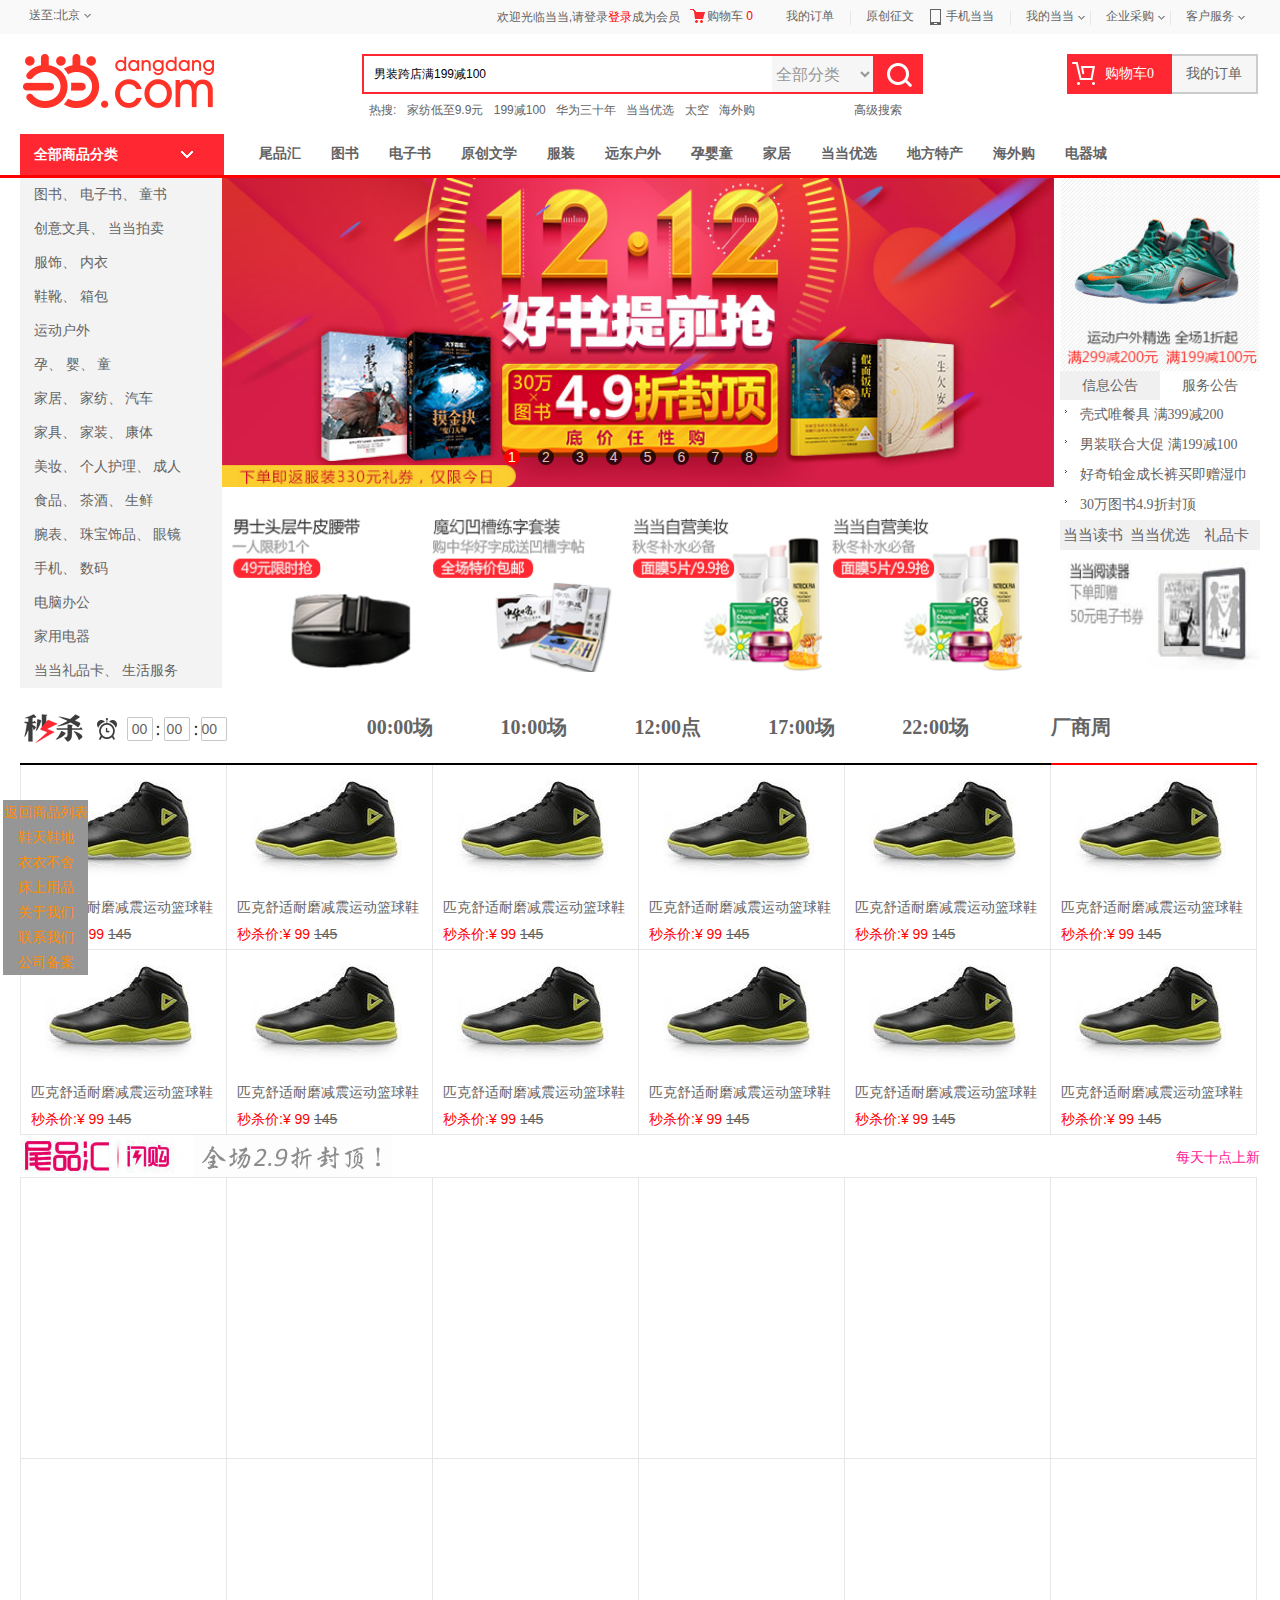
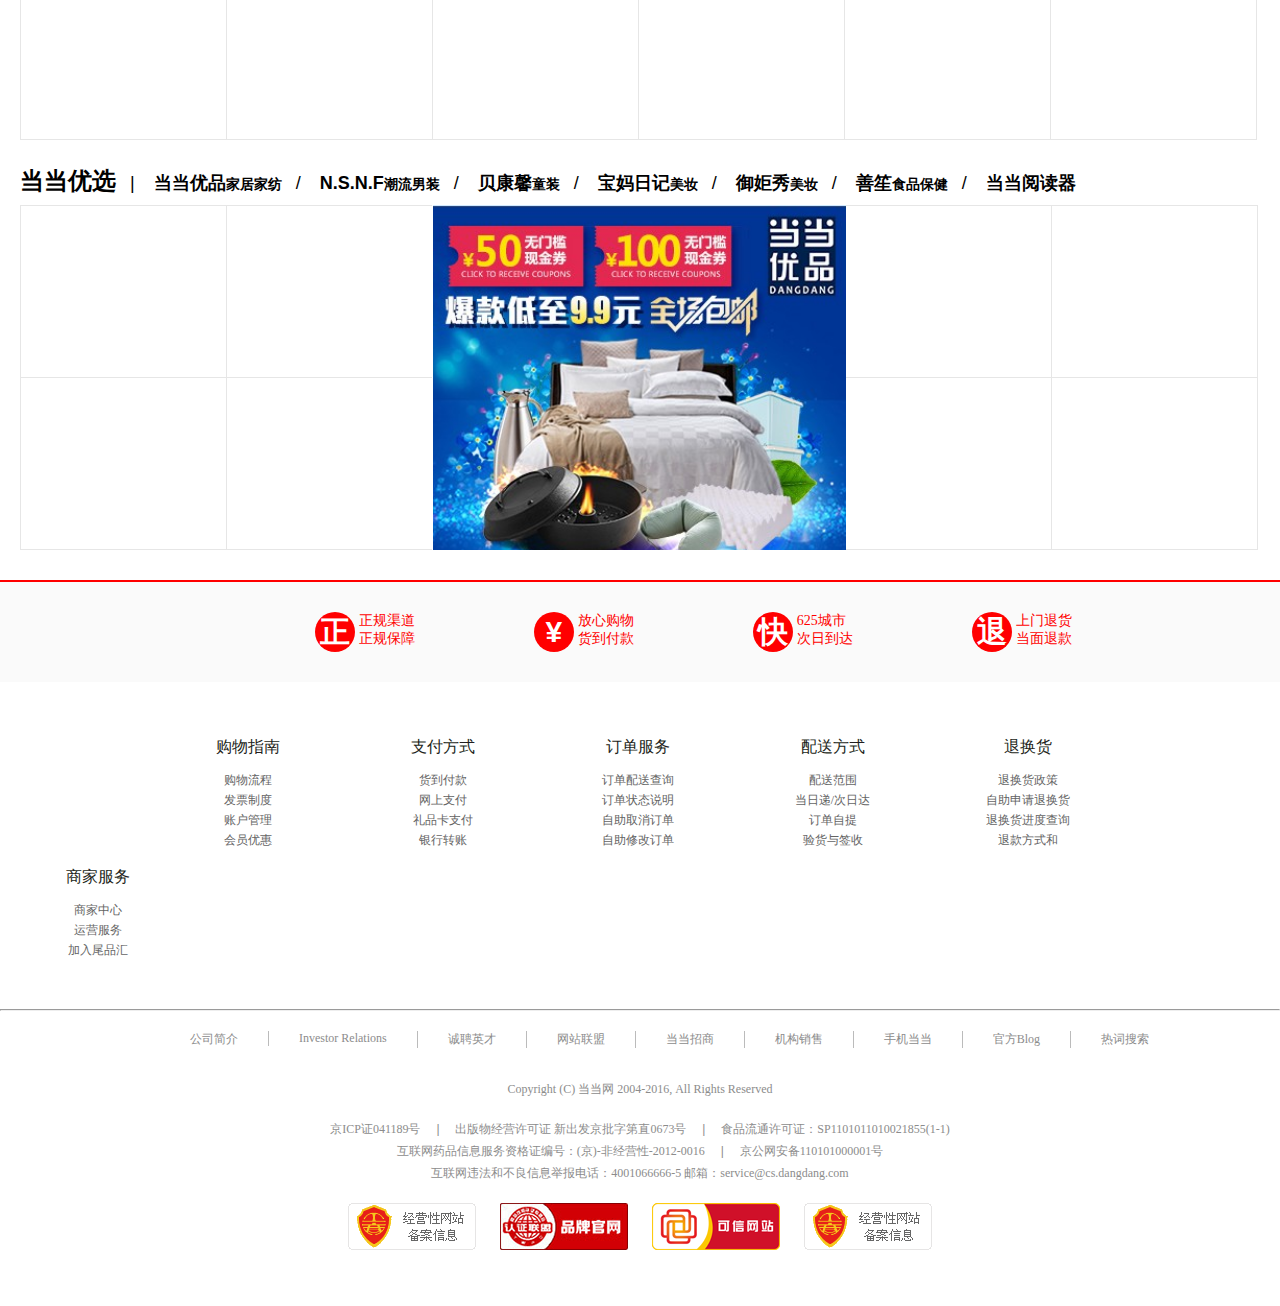
<file: index.html>
<!DOCTYPE html>
<html>
	<head>
		<meta charset="utf-8" />
		<meta name="viewport" content="width=device-width,minimum-scale=1.0,maximum-scale=1.0,user-scalable=no">
		<title>当当</title>
		<link rel="stylesheet" type="text/css" href="./css/project.css"/>
		<link rel="stylesheet" type="text/css" href="./css/public.min.css"/>
		<script src="js/jquery-1.8.3.js"></script>
		<script src="js/project.js"></script>
	</head>
	<body>
		<div id="hd">
			<div id="bg" class="clearfix">
				<div id="tools" class="clearfix">
					<div class="address f_l clearfix">
						<a href="" class="address_d">
							<span class="f_l">送至:</span>
							<span class="f_l">北京</span>

						</a>
						<ul class="address_ul">
							<li>北京</li>
							<li>天津</li>
							<li>河北</li>
							<li>河南</li>
							<li>山东</li>
							<li>山西</li>
							<li>湖南</li>
							<li>湖北</li>
							<li>四川</li>
							<li>陕西</li>
							<li>内蒙古</li>
							<li>新疆</li>
							<li>广东</li>
							<li>江苏</li>
							<li>辽宁</li>
							<li>吉林</li>
							<li>黑龙江</li>
							<li>浙江</li>
						</ul>
					</div>
					<ul class="f_r menu_ul">
						<li class="f_l">
							<a href="">
								<i class="icon icon_g"></i>购物车
								<span style="color:red;">0</span></a>
						</li>
						<li class="f_l"><a href="">我的订单</a></li>
						<li class="f_l"><a href="">原创征文</a></li>
						<li class="f_l">
							<a href=""><i class="icon icon_s"></i>手机当当</a>
							<div class="menu_son">
								<div class="menu_son_s f_l">
									<a href="">当当购物客户端</a>
									<img src="./picture/go_erweima.png" alt="" />
									<a href="">下载购物APP</a>
									<a href="">手机1元秒杀</a>
								</div>
								<div class="menu_son_s f_l">
									<a>当当读书客户端</a>
									<img src="./picture/du_erweima.png" alt="" />
									<a href=""><span>万本电子书</span></a>
									<a href="">免费读</a>
								</div>
							</div>
						</li>
						<li class="f_l">
							<a href="">我的当当<i class="icon icon_w"></i></a>
							<ul class="menu_t">
								<li><a href="">积分抵现</a></li>
								<li><a href="">我的收藏</a></li>
								<li><a href="">我的余额</a></li>
								<li><a href="">我的评论</a></li>
								<li><a href="">礼券/礼品卡</a></li>
								<li><a href="">电子书架</a></li>
							</ul>
						</li>
						<li class="f_l">
							<a href="">企业采购<i class="icon icon_w"></i></a>
							<ul class="menu_t">
								<li><a href="">大宗采购</a></li>
								<li><a href="">礼品卡采购</a></li>
								<li><a href="">礼品卡激活</a></li>
								<li><a href="">礼品卡使用</a></li>
								<li><a href="">3C数码团购</a></li>
							</ul>
						</li>
						<li class="f_l">
							<a href="">客户服务<i class="icon icon_w"></i></a>
							<ul class="menu_t">
								<li><a href="">帮助中心</a></li>
								<li><a href="">自动退换货</a></li>
								<li><a href="">自助发票</a></li>
								<li><a href="">联系客服</a></li>
								<li><a href="">我要投诉</a></li>
								<li><a href="">意见建议</a></li>								
							</ul>
						</li>
					</ul>
					<span class="f_r">欢迎光临当当,请登录<a href="" style="color:red;">登录</a>成为会员</span>
				</div>
			</div>
			<div id="logo" class="clearfix">
				<div class="logo_l f_l">
					<img src="./picture/ddlogonew.gif" alt="图片太帅无法显示" />
				</div>
				<div class="logo_c f_l">
					<form action="1.php" method="get">
						<label for="" style="display:none;">男装跨店满199减100</label>
						<input type="text" name="search" value="男装跨店满199减100" />
						
						<select name=""class="logo_c_s">
							<option value=""><a href="">全部分类</a></option>
							<option value=""><a href="">尾品汇</a></option>
							<option value=""><a href="">图书</a></option>
							<option value=""><a href="">音响</a></option>
							<option value=""><a href="">影视</a></option>
							<option value=""><a href="">数字商品</a></option>
							<option value=""><a href="">时尚美妆</a></option>
							<option value=""><a href="">母婴用品</a></option>
							<option value=""><a href="">玩具</a></option>
							<option value=""><a href="">孕婴服装</a></option>
							<option value=""><a href="">童装童鞋</a></option>
							<option value=""><a href="">服装日用</a></option>
							<option value=""><a href="">家居装饰</a></option>
							<option value=""><a href="">服装</a></option>
							<option value=""><a href="">鞋</a></option>
							<option value=""><a href="">箱包皮具</a></option>
							<option value=""><a href="">手表饰品</a></option>
							<option value=""><a href="">运动户外</a></option>
							<option value=""><a href="">汽车用品</a></option>
							<option value=""><a href="">食品</a></option>
							<option value=""><a href="">手机通讯</a></option>
							<option value=""><a href="">数码影音</a></option>
							<option value=""><a href="">电脑办公</a></option>
							<option value=""><a href="">大家电</a></option>
							<option value=""><a href="">家电用品</a></option>
						</select>
						<button type="submit"></button>
						<div class="logo_c_a">
							<a href="">热搜:</a>
							<a href="">家纺低至9.9元</a>
							<a href="">199减100</a>
							<a href="">华为三十年</a>
							<a href="">当当优选</a>
							<a href="">太空</a>
							<a href="">海外购</a>
							<a href="">高级搜索</a>
						</div>
					</form>
				</div>
				<div class="logo_r f_r">
					<a class="logo_r_a logo_rab f_l" href=""><span>购物车</span><span>0</span></a>
					<a class="logo_r_b logo_rab f_l" href="">我的订单</a>
				</div>
			</div>
			<div id="nav" class="clearfix">
				<span class="nav_m f_l">全部商品分类</span>
				<ul class="nav_list f_l">
					<li><a href="">尾品汇</a></li>
					<li><a href="">图书</a></li>
					<li><a href="">电子书</a></li>
					<li><a href="">原创文学</a></li>
					<li><a href="">服装</a></li>
					<li><a href="">远东户外</a></li>
					<li><a href="">孕婴童</a></li>
					<li><a href="">家居</a></li>
					<li><a href="">当当优选</a></li>
					<li><a href="">地方特产</a></li>
					<li><a href="">海外购</a></li>
					<li><a href="">电器城</a></li>
				</ul>
			</div>
			<div style="width: 100%;border-bottom: 3px solid red;min-width: 1240px;" class="clearfix"></div>
		</div>
		<div class="louceng clearfix" id="container">
			<ul id="l_nav" class="clearfix">
				<li>
					<span>
						<a href="">图书、</a>
						<a href="">电子书、</a>
						<a href="">童书</a>
					</span>
					<ul class="l_nav_a">
						<li>
							<a href="">图书馆<i class="icon_nav"></i></a>
							<a href="">童书馆<i class="icon_nav"></i></a>
							<a href="">电子书馆<i class="icon_nav"></i></a>
							<a href="">当当阅读器<i class="icon_nav"></i></a>
						</li>
						<li>
							<h4 class="f_l">排行榜</h4>
							<div class="l_nav_a_b">
								<a href="">童书榜&nbsp;&nbsp;&gt;&gt;</a>
								<a href="">新书热卖榜&nbsp;&nbsp;&gt;&gt;</a>
								<a href="">图书畅销榜&nbsp;&nbsp;&gt;&gt;</a>
								<a href="">图书飙升榜&nbsp;&nbsp;&gt;&gt;</a>
								<a href="">五星图书榜&nbsp;&nbsp;&gt;&gt;</a>
							</div>						
						</li>
						<li>
							<h4 class="f_l">电子书热销榜</h4>
							<div class="l_nav_a_b f_l">
								<a href="">当当阅读器</a>
								<a href="">小说</a>
								<a href="">文艺</a>
								<a href="">青春</a>
								<a href="">励志</a>
								<a href="">童书</a>
								<a href="">生活</a>
								<a href="">社科</a>
								<a href="">管理</a>
								<a href="">教育</a>
								<a href="">杂志</a>
							</div>						
						</li>
						<li>
							<h4 class="f_l">电子书热销榜</h4>
							<div class="l_nav_a_b f_l">
								<a href="">当当阅读器</a>
								<a href="">小说</a>
								<a href="">文艺</a>
								<a href="">青春</a>
								<a href="">励志</a>
								<a href="">童书</a>
								<a href="">生活</a>
								<a href="">社科</a>
								<a href="">管理</a>
								<a href="">教育</a>
								<a href="">杂志</a>
							</div>						
						</li>
						<li>
							<h4 class="f_l">电子书热销榜</h4>
							<div class="l_nav_a_b f_l">
								<a href="">当当阅读器</a>
								<a href="">小说</a>
								<a href="">文艺</a>
								<a href="">青春</a>
								<a href="">励志</a>
								<a href="">童书</a>
								<a href="">生活</a>
								<a href="">社科</a>
								<a href="">管理</a>
								<a href="">教育</a>
								<a href="">杂志</a>
							</div>						
						</li>
						<li>
							<h4 class="f_l">电子书热销榜</h4>
							<div class="l_nav_a_b f_l">
								<a href="">当当阅读器</a>
								<a href="">小说</a>
								<a href="">文艺</a>
								<a href="">青春</a>
								<a href="">励志</a>
								<a href="">童书</a>
								<a href="">生活</a>
								<a href="">社科</a>
								<a href="">管理</a>
								<a href="">教育</a>
								<a href="">杂志</a>
							</div>						
						</li>
					</ul>
				</li>
				<li>
					<span>
						<a href="">创意文具、</a>
						<a href="">当当拍卖</a>
					</span>
					<ul class="l_nav_a">
						<li>
							<a href="">图书馆<i class="icon_nav"></i></a>
							<a href="">童书馆<i class="icon_nav"></i></a>
							<a href="">电子书馆<i class="icon_nav"></i></a>
							<a href="">当当阅读器<i class="icon_nav"></i></a>
						</li>
						<li>
							<h4 class="f_l">排行榜</h4>
							<div class="l_nav_a_b">
								<a href="">童书榜&nbsp;&nbsp;&gt;&gt;</a>
								<a href="">新书热卖榜&nbsp;&nbsp;&gt;&gt;</a>
								<a href="">图书畅销榜&nbsp;&nbsp;&gt;&gt;</a>
								<a href="">图书飙升榜&nbsp;&nbsp;&gt;&gt;</a>
								<a href="">五星图书榜&nbsp;&nbsp;&gt;&gt;</a>
							</div>						
						</li>
						<li>
							<h4 class="f_l">电子书热销榜</h4>
							<div class="l_nav_a_b f_l">
								<a href="">当当阅读器</a>
								<a href="">小说</a>
								<a href="">文艺</a>
								<a href="">青春</a>
								<a href="">励志</a>
								<a href="">童书</a>
								<a href="">生活</a>
								<a href="">社科</a>
								<a href="">管理</a>
								<a href="">教育</a>
								<a href="">杂志</a>
							</div>						
						</li>
						<li>
							<h4 class="f_l">电子书热销榜</h4>
							<div class="l_nav_a_b f_l">
								<a href="">当当阅读器</a>
								<a href="">小说</a>
								<a href="">文艺</a>
								<a href="">青春</a>
								<a href="">励志</a>
								<a href="">童书</a>
								<a href="">生活</a>
								<a href="">社科</a>
								<a href="">管理</a>
								<a href="">教育</a>
								<a href="">杂志</a>
							</div>						
						</li>
						<li>
							<h4 class="f_l">电子书热销榜</h4>
							<div class="l_nav_a_b f_l">
								<a href="">当当阅读器</a>
								<a href="">小说</a>
								<a href="">文艺</a>
								<a href="">青春</a>
								<a href="">励志</a>
								<a href="">童书</a>
								<a href="">生活</a>
								<a href="">社科</a>
								<a href="">管理</a>
								<a href="">教育</a>
								<a href="">杂志</a>
							</div>						
						</li>
						<li>
							<h4 class="f_l">电子书热销榜</h4>
							<div class="l_nav_a_b f_l">
								<a href="">当当阅读器</a>
								<a href="">小说</a>
								<a href="">文艺</a>
								<a href="">青春</a>
								<a href="">励志</a>
								<a href="">童书</a>
								<a href="">生活</a>
								<a href="">社科</a>
								<a href="">管理</a>
								<a href="">教育</a>
								<a href="">杂志</a>
							</div>						
						</li>
					</ul>
				</li>
				<li>
					<span>
						<a href="">服饰、</a>
						<a href="">内衣</a>
					</span>
					<ul class="l_nav_a">
						<li>
							<a href="">图书馆<i class="icon_nav"></i></a>
							<a href="">童书馆<i class="icon_nav"></i></a>
							<a href="">电子书馆<i class="icon_nav"></i></a>
							<a href="">当当阅读器<i class="icon_nav"></i></a>
						</li>
						<li>
							<h4 class="f_l">排行榜</h4>
							<div class="l_nav_a_b">
								<a href="">童书榜&nbsp;&nbsp;&gt;&gt;</a>
								<a href="">新书热卖榜&nbsp;&nbsp;&gt;&gt;</a>
								<a href="">图书畅销榜&nbsp;&nbsp;&gt;&gt;</a>
								<a href="">图书飙升榜&nbsp;&nbsp;&gt;&gt;</a>
								<a href="">五星图书榜&nbsp;&nbsp;&gt;&gt;</a>
							</div>						
						</li>
						<li>
							<h4 class="f_l">电子书热销榜</h4>
							<div class="l_nav_a_b f_l">
								<a href="">当当阅读器</a>
								<a href="">小说</a>
								<a href="">文艺</a>
								<a href="">青春</a>
								<a href="">励志</a>
								<a href="">童书</a>
								<a href="">生活</a>
								<a href="">社科</a>
								<a href="">管理</a>
								<a href="">教育</a>
								<a href="">杂志</a>
							</div>						
						</li>
						<li>
							<h4 class="f_l">电子书热销榜</h4>
							<div class="l_nav_a_b f_l">
								<a href="">当当阅读器</a>
								<a href="">小说</a>
								<a href="">文艺</a>
								<a href="">青春</a>
								<a href="">励志</a>
								<a href="">童书</a>
								<a href="">生活</a>
								<a href="">社科</a>
								<a href="">管理</a>
								<a href="">教育</a>
								<a href="">杂志</a>
							</div>						
						</li>
						<li>
							<h4 class="f_l">电子书热销榜</h4>
							<div class="l_nav_a_b f_l">
								<a href="">当当阅读器</a>
								<a href="">小说</a>
								<a href="">文艺</a>
								<a href="">青春</a>
								<a href="">励志</a>
								<a href="">童书</a>
								<a href="">生活</a>
								<a href="">社科</a>
								<a href="">管理</a>
								<a href="">教育</a>
								<a href="">杂志</a>
							</div>						
						</li>
						<li>
							<h4 class="f_l">电子书热销榜</h4>
							<div class="l_nav_a_b f_l">
								<a href="">当当阅读器</a>
								<a href="">小说</a>
								<a href="">文艺</a>
								<a href="">青春</a>
								<a href="">励志</a>
								<a href="">童书</a>
								<a href="">生活</a>
								<a href="">社科</a>
								<a href="">管理</a>
								<a href="">教育</a>
								<a href="">杂志</a>
							</div>						
						</li>
					</ul>
				</li>
				<li>
					<span>
						<a href="">鞋靴、</a>
						<a href="">箱包</a>
					</span>
					<ul class="l_nav_a">
						<li>
							<a href="">图书馆<i class="icon_nav"></i></a>
							<a href="">童书馆<i class="icon_nav"></i></a>
							<a href="">电子书馆<i class="icon_nav"></i></a>
							<a href="">当当阅读器<i class="icon_nav"></i></a>
						</li>
						<li>
							<h4 class="f_l">排行榜</h4>
							<div class="l_nav_a_b">
								<a href="">童书榜&nbsp;&nbsp;&gt;&gt;</a>
								<a href="">新书热卖榜&nbsp;&nbsp;&gt;&gt;</a>
								<a href="">图书畅销榜&nbsp;&nbsp;&gt;&gt;</a>
								<a href="">图书飙升榜&nbsp;&nbsp;&gt;&gt;</a>
								<a href="">五星图书榜&nbsp;&nbsp;&gt;&gt;</a>
							</div>						
						</li>
						<li>
							<h4 class="f_l">电子书热销榜</h4>
							<div class="l_nav_a_b f_l">
								<a href="">当当阅读器</a>
								<a href="">小说</a>
								<a href="">文艺</a>
								<a href="">青春</a>
								<a href="">励志</a>
								<a href="">童书</a>
								<a href="">生活</a>
								<a href="">社科</a>
								<a href="">管理</a>
								<a href="">教育</a>
								<a href="">杂志</a>
							</div>						
						</li>
						<li>
							<h4 class="f_l">电子书热销榜</h4>
							<div class="l_nav_a_b f_l">
								<a href="">当当阅读器</a>
								<a href="">小说</a>
								<a href="">文艺</a>
								<a href="">青春</a>
								<a href="">励志</a>
								<a href="">童书</a>
								<a href="">生活</a>
								<a href="">社科</a>
								<a href="">管理</a>
								<a href="">教育</a>
								<a href="">杂志</a>
							</div>						
						</li>
						<li>
							<h4 class="f_l">电子书热销榜</h4>
							<div class="l_nav_a_b f_l">
								<a href="">当当阅读器</a>
								<a href="">小说</a>
								<a href="">文艺</a>
								<a href="">青春</a>
								<a href="">励志</a>
								<a href="">童书</a>
								<a href="">生活</a>
								<a href="">社科</a>
								<a href="">管理</a>
								<a href="">教育</a>
								<a href="">杂志</a>
							</div>						
						</li>
						<li>
							<h4 class="f_l">电子书热销榜</h4>
							<div class="l_nav_a_b f_l">
								<a href="">当当阅读器</a>
								<a href="">小说</a>
								<a href="">文艺</a>
								<a href="">青春</a>
								<a href="">励志</a>
								<a href="">童书</a>
								<a href="">生活</a>
								<a href="">社科</a>
								<a href="">管理</a>
								<a href="">教育</a>
								<a href="">杂志</a>
							</div>						
						</li>
					</ul>
				</li>
				<li>
					<span>
						<a href="">运动户外</a>
					</span>
					<ul class="l_nav_a">
						<li>
							<a href="">图书馆<i class="icon_nav"></i></a>
							<a href="">童书馆<i class="icon_nav"></i></a>
							<a href="">电子书馆<i class="icon_nav"></i></a>
							<a href="">当当阅读器<i class="icon_nav"></i></a>
						</li>
						<li>
							<h4 class="f_l">排行榜</h4>
							<div class="l_nav_a_b">
								<a href="">童书榜&nbsp;&nbsp;&gt;&gt;</a>
								<a href="">新书热卖榜&nbsp;&nbsp;&gt;&gt;</a>
								<a href="">图书畅销榜&nbsp;&nbsp;&gt;&gt;</a>
								<a href="">图书飙升榜&nbsp;&nbsp;&gt;&gt;</a>
								<a href="">五星图书榜&nbsp;&nbsp;&gt;&gt;</a>
							</div>						
						</li>
						<li>
							<h4 class="f_l">电子书热销榜</h4>
							<div class="l_nav_a_b f_l">
								<a href="">当当阅读器</a>
								<a href="">小说</a>
								<a href="">文艺</a>
								<a href="">青春</a>
								<a href="">励志</a>
								<a href="">童书</a>
								<a href="">生活</a>
								<a href="">社科</a>
								<a href="">管理</a>
								<a href="">教育</a>
								<a href="">杂志</a>
							</div>						
						</li>
						<li>
							<h4 class="f_l">电子书热销榜</h4>
							<div class="l_nav_a_b f_l">
								<a href="">当当阅读器</a>
								<a href="">小说</a>
								<a href="">文艺</a>
								<a href="">青春</a>
								<a href="">励志</a>
								<a href="">童书</a>
								<a href="">生活</a>
								<a href="">社科</a>
								<a href="">管理</a>
								<a href="">教育</a>
								<a href="">杂志</a>
							</div>						
						</li>
						<li>
							<h4 class="f_l">电子书热销榜</h4>
							<div class="l_nav_a_b f_l">
								<a href="">当当阅读器</a>
								<a href="">小说</a>
								<a href="">文艺</a>
								<a href="">青春</a>
								<a href="">励志</a>
								<a href="">童书</a>
								<a href="">生活</a>
								<a href="">社科</a>
								<a href="">管理</a>
								<a href="">教育</a>
								<a href="">杂志</a>
							</div>						
						</li>
						<li>
							<h4 class="f_l">电子书热销榜</h4>
							<div class="l_nav_a_b f_l">
								<a href="">当当阅读器</a>
								<a href="">小说</a>
								<a href="">文艺</a>
								<a href="">青春</a>
								<a href="">励志</a>
								<a href="">童书</a>
								<a href="">生活</a>
								<a href="">社科</a>
								<a href="">管理</a>
								<a href="">教育</a>
								<a href="">杂志</a>
							</div>						
						</li>
					</ul>
				</li>
				<li>
					<span>
						<a href="">孕、</a>
						<a href="">婴、</a>
						<a href="">童</a>
					</span>
					<ul class="l_nav_a">
						<li>
							<a href="">图书馆<i class="icon_nav"></i></a>
							<a href="">童书馆<i class="icon_nav"></i></a>
							<a href="">电子书馆<i class="icon_nav"></i></a>
							<a href="">当当阅读器<i class="icon_nav"></i></a>
						</li>
						<li>
							<h4 class="f_l">排行榜</h4>
							<div class="l_nav_a_b">
								<a href="">童书榜&nbsp;&nbsp;&gt;&gt;</a>
								<a href="">新书热卖榜&nbsp;&nbsp;&gt;&gt;</a>
								<a href="">图书畅销榜&nbsp;&nbsp;&gt;&gt;</a>
								<a href="">图书飙升榜&nbsp;&nbsp;&gt;&gt;</a>
								<a href="">五星图书榜&nbsp;&nbsp;&gt;&gt;</a>
							</div>						
						</li>
						<li>
							<h4 class="f_l">电子书热销榜</h4>
							<div class="l_nav_a_b f_l">
								<a href="">当当阅读器</a>
								<a href="">小说</a>
								<a href="">文艺</a>
								<a href="">青春</a>
								<a href="">励志</a>
								<a href="">童书</a>
								<a href="">生活</a>
								<a href="">社科</a>
								<a href="">管理</a>
								<a href="">教育</a>
								<a href="">杂志</a>
							</div>						
						</li>
						<li>
							<h4 class="f_l">电子书热销榜</h4>
							<div class="l_nav_a_b f_l">
								<a href="">当当阅读器</a>
								<a href="">小说</a>
								<a href="">文艺</a>
								<a href="">青春</a>
								<a href="">励志</a>
								<a href="">童书</a>
								<a href="">生活</a>
								<a href="">社科</a>
								<a href="">管理</a>
								<a href="">教育</a>
								<a href="">杂志</a>
							</div>						
						</li>
						<li>
							<h4 class="f_l">电子书热销榜</h4>
							<div class="l_nav_a_b f_l">
								<a href="">当当阅读器</a>
								<a href="">小说</a>
								<a href="">文艺</a>
								<a href="">青春</a>
								<a href="">励志</a>
								<a href="">童书</a>
								<a href="">生活</a>
								<a href="">社科</a>
								<a href="">管理</a>
								<a href="">教育</a>
								<a href="">杂志</a>
							</div>						
						</li>
						<li>
							<h4 class="f_l">电子书热销榜</h4>
							<div class="l_nav_a_b f_l">
								<a href="">当当阅读器</a>
								<a href="">小说</a>
								<a href="">文艺</a>
								<a href="">青春</a>
								<a href="">励志</a>
								<a href="">童书</a>
								<a href="">生活</a>
								<a href="">社科</a>
								<a href="">管理</a>
								<a href="">教育</a>
								<a href="">杂志</a>
							</div>						
						</li>
					</ul>
				</li>
				<li>
					<span>
						<a href="">家居、</a>
						<a href="">家纺、</a>
						<a href="">汽车</a>
					</span>
					<ul class="l_nav_a">
						<li>
							<a href="">图书馆<i class="icon_nav"></i></a>
							<a href="">童书馆<i class="icon_nav"></i></a>
							<a href="">电子书馆<i class="icon_nav"></i></a>
							<a href="">当当阅读器<i class="icon_nav"></i></a>
						</li>
						<li>
							<h4 class="f_l">排行榜</h4>
							<div class="l_nav_a_b">
								<a href="">童书榜&nbsp;&nbsp;&gt;&gt;</a>
								<a href="">新书热卖榜&nbsp;&nbsp;&gt;&gt;</a>
								<a href="">图书畅销榜&nbsp;&nbsp;&gt;&gt;</a>
								<a href="">图书飙升榜&nbsp;&nbsp;&gt;&gt;</a>
								<a href="">五星图书榜&nbsp;&nbsp;&gt;&gt;</a>
							</div>						
						</li>
						<li>
							<h4 class="f_l">电子书热销榜</h4>
							<div class="l_nav_a_b f_l">
								<a href="">当当阅读器</a>
								<a href="">小说</a>
								<a href="">文艺</a>
								<a href="">青春</a>
								<a href="">励志</a>
								<a href="">童书</a>
								<a href="">生活</a>
								<a href="">社科</a>
								<a href="">管理</a>
								<a href="">教育</a>
								<a href="">杂志</a>
							</div>						
						</li>
						<li>
							<h4 class="f_l">电子书热销榜</h4>
							<div class="l_nav_a_b f_l">
								<a href="">当当阅读器</a>
								<a href="">小说</a>
								<a href="">文艺</a>
								<a href="">青春</a>
								<a href="">励志</a>
								<a href="">童书</a>
								<a href="">生活</a>
								<a href="">社科</a>
								<a href="">管理</a>
								<a href="">教育</a>
								<a href="">杂志</a>
							</div>						
						</li>
						<li>
							<h4 class="f_l">电子书热销榜</h4>
							<div class="l_nav_a_b f_l">
								<a href="">当当阅读器</a>
								<a href="">小说</a>
								<a href="">文艺</a>
								<a href="">青春</a>
								<a href="">励志</a>
								<a href="">童书</a>
								<a href="">生活</a>
								<a href="">社科</a>
								<a href="">管理</a>
								<a href="">教育</a>
								<a href="">杂志</a>
							</div>						
						</li>
						<li>
							<h4 class="f_l">电子书热销榜</h4>
							<div class="l_nav_a_b f_l">
								<a href="">当当阅读器</a>
								<a href="">小说</a>
								<a href="">文艺</a>
								<a href="">青春</a>
								<a href="">励志</a>
								<a href="">童书</a>
								<a href="">生活</a>
								<a href="">社科</a>
								<a href="">管理</a>
								<a href="">教育</a>
								<a href="">杂志</a>
							</div>						
						</li>
					</ul>
				</li>
				<li>
					<span>
						<a href="">家具、</a>
						<a href="">家装、</a>
						<a href="">康体</a>
					</span>
					<ul class="l_nav_a">
						<li>
							<a href="">图书馆<i class="icon_nav"></i></a>
							<a href="">童书馆<i class="icon_nav"></i></a>
							<a href="">电子书馆<i class="icon_nav"></i></a>
							<a href="">当当阅读器<i class="icon_nav"></i></a>
						</li>
						<li>
							<h4 class="f_l">排行榜</h4>
							<div class="l_nav_a_b">
								<a href="">童书榜&nbsp;&nbsp;&gt;&gt;</a>
								<a href="">新书热卖榜&nbsp;&nbsp;&gt;&gt;</a>
								<a href="">图书畅销榜&nbsp;&nbsp;&gt;&gt;</a>
								<a href="">图书飙升榜&nbsp;&nbsp;&gt;&gt;</a>
								<a href="">五星图书榜&nbsp;&nbsp;&gt;&gt;</a>
							</div>						
						</li>
						<li>
							<h4 class="f_l">电子书热销榜</h4>
							<div class="l_nav_a_b f_l">
								<a href="">当当阅读器</a>
								<a href="">小说</a>
								<a href="">文艺</a>
								<a href="">青春</a>
								<a href="">励志</a>
								<a href="">童书</a>
								<a href="">生活</a>
								<a href="">社科</a>
								<a href="">管理</a>
								<a href="">教育</a>
								<a href="">杂志</a>
							</div>						
						</li>
						<li>
							<h4 class="f_l">电子书热销榜</h4>
							<div class="l_nav_a_b f_l">
								<a href="">当当阅读器</a>
								<a href="">小说</a>
								<a href="">文艺</a>
								<a href="">青春</a>
								<a href="">励志</a>
								<a href="">童书</a>
								<a href="">生活</a>
								<a href="">社科</a>
								<a href="">管理</a>
								<a href="">教育</a>
								<a href="">杂志</a>
							</div>						
						</li>
						<li>
							<h4 class="f_l">电子书热销榜</h4>
							<div class="l_nav_a_b f_l">
								<a href="">当当阅读器</a>
								<a href="">小说</a>
								<a href="">文艺</a>
								<a href="">青春</a>
								<a href="">励志</a>
								<a href="">童书</a>
								<a href="">生活</a>
								<a href="">社科</a>
								<a href="">管理</a>
								<a href="">教育</a>
								<a href="">杂志</a>
							</div>						
						</li>
						<li>
							<h4 class="f_l">电子书热销榜</h4>
							<div class="l_nav_a_b f_l">
								<a href="">当当阅读器</a>
								<a href="">小说</a>
								<a href="">文艺</a>
								<a href="">青春</a>
								<a href="">励志</a>
								<a href="">童书</a>
								<a href="">生活</a>
								<a href="">社科</a>
								<a href="">管理</a>
								<a href="">教育</a>
								<a href="">杂志</a>
							</div>						
						</li>
					</ul>
				</li>
				<li>
					<span>
						<a href="">美妆、</a>
						<a href="">个人护理、</a>
						<a href="">成人</a>
					</span>
					<ul class="l_nav_a">
						<li>
							<a href="">图书馆<i class="icon_nav"></i></a>
							<a href="">童书馆<i class="icon_nav"></i></a>
							<a href="">电子书馆<i class="icon_nav"></i></a>
							<a href="">当当阅读器<i class="icon_nav"></i></a>
						</li>
						<li>
							<h4 class="f_l">排行榜</h4>
							<div class="l_nav_a_b">
								<a href="">童书榜&nbsp;&nbsp;&gt;&gt;</a>
								<a href="">新书热卖榜&nbsp;&nbsp;&gt;&gt;</a>
								<a href="">图书畅销榜&nbsp;&nbsp;&gt;&gt;</a>
								<a href="">图书飙升榜&nbsp;&nbsp;&gt;&gt;</a>
								<a href="">五星图书榜&nbsp;&nbsp;&gt;&gt;</a>
							</div>						
						</li>
						<li>
							<h4 class="f_l">电子书热销榜</h4>
							<div class="l_nav_a_b f_l">
								<a href="">当当阅读器</a>
								<a href="">小说</a>
								<a href="">文艺</a>
								<a href="">青春</a>
								<a href="">励志</a>
								<a href="">童书</a>
								<a href="">生活</a>
								<a href="">社科</a>
								<a href="">管理</a>
								<a href="">教育</a>
								<a href="">杂志</a>
							</div>						
						</li>
						<li>
							<h4 class="f_l">电子书热销榜</h4>
							<div class="l_nav_a_b f_l">
								<a href="">当当阅读器</a>
								<a href="">小说</a>
								<a href="">文艺</a>
								<a href="">青春</a>
								<a href="">励志</a>
								<a href="">童书</a>
								<a href="">生活</a>
								<a href="">社科</a>
								<a href="">管理</a>
								<a href="">教育</a>
								<a href="">杂志</a>
							</div>						
						</li>
						<li>
							<h4 class="f_l">电子书热销榜</h4>
							<div class="l_nav_a_b f_l">
								<a href="">当当阅读器</a>
								<a href="">小说</a>
								<a href="">文艺</a>
								<a href="">青春</a>
								<a href="">励志</a>
								<a href="">童书</a>
								<a href="">生活</a>
								<a href="">社科</a>
								<a href="">管理</a>
								<a href="">教育</a>
								<a href="">杂志</a>
							</div>						
						</li>
						<li>
							<h4 class="f_l">电子书热销榜</h4>
							<div class="l_nav_a_b f_l">
								<a href="">当当阅读器</a>
								<a href="">小说</a>
								<a href="">文艺</a>
								<a href="">青春</a>
								<a href="">励志</a>
								<a href="">童书</a>
								<a href="">生活</a>
								<a href="">社科</a>
								<a href="">管理</a>
								<a href="">教育</a>
								<a href="">杂志</a>
							</div>						
						</li>
					</ul>
				</li>
				<li>
					<span>
						<a href="">食品、</a>
						<a href="">茶酒、</a>
						<a href="">生鲜</a>
					</span>
					<ul class="l_nav_a">
						<li>
							<a href="">图书馆<i class="icon_nav"></i></a>
							<a href="">童书馆<i class="icon_nav"></i></a>
							<a href="">电子书馆<i class="icon_nav"></i></a>
							<a href="">当当阅读器<i class="icon_nav"></i></a>
						</li>
						<li>
							<h4 class="f_l">排行榜</h4>
							<div class="l_nav_a_b">
								<a href="">童书榜&nbsp;&nbsp;&gt;&gt;</a>
								<a href="">新书热卖榜&nbsp;&nbsp;&gt;&gt;</a>
								<a href="">图书畅销榜&nbsp;&nbsp;&gt;&gt;</a>
								<a href="">图书飙升榜&nbsp;&nbsp;&gt;&gt;</a>
								<a href="">五星图书榜&nbsp;&nbsp;&gt;&gt;</a>
							</div>						
						</li>
						<li>
							<h4 class="f_l">电子书热销榜</h4>
							<div class="l_nav_a_b f_l">
								<a href="">当当阅读器</a>
								<a href="">小说</a>
								<a href="">文艺</a>
								<a href="">青春</a>
								<a href="">励志</a>
								<a href="">童书</a>
								<a href="">生活</a>
								<a href="">社科</a>
								<a href="">管理</a>
								<a href="">教育</a>
								<a href="">杂志</a>
							</div>						
						</li>
						<li>
							<h4 class="f_l">电子书热销榜</h4>
							<div class="l_nav_a_b f_l">
								<a href="">当当阅读器</a>
								<a href="">小说</a>
								<a href="">文艺</a>
								<a href="">青春</a>
								<a href="">励志</a>
								<a href="">童书</a>
								<a href="">生活</a>
								<a href="">社科</a>
								<a href="">管理</a>
								<a href="">教育</a>
								<a href="">杂志</a>
							</div>						
						</li>
						<li>
							<h4 class="f_l">电子书热销榜</h4>
							<div class="l_nav_a_b f_l">
								<a href="">当当阅读器</a>
								<a href="">小说</a>
								<a href="">文艺</a>
								<a href="">青春</a>
								<a href="">励志</a>
								<a href="">童书</a>
								<a href="">生活</a>
								<a href="">社科</a>
								<a href="">管理</a>
								<a href="">教育</a>
								<a href="">杂志</a>
							</div>						
						</li>
						<li>
							<h4 class="f_l">电子书热销榜</h4>
							<div class="l_nav_a_b f_l">
								<a href="">当当阅读器</a>
								<a href="">小说</a>
								<a href="">文艺</a>
								<a href="">青春</a>
								<a href="">励志</a>
								<a href="">童书</a>
								<a href="">生活</a>
								<a href="">社科</a>
								<a href="">管理</a>
								<a href="">教育</a>
								<a href="">杂志</a>
							</div>						
						</li>
					</ul>
				</li>
				<li>
					<span>
						<a href="">腕表、</a>
						<a href="">珠宝饰品、</a>
						<a href="">眼镜</a>
					</span>
					<ul class="l_nav_a">
						<li>
							<a href="">图书馆<i class="icon_nav"></i></a>
							<a href="">童书馆<i class="icon_nav"></i></a>
							<a href="">电子书馆<i class="icon_nav"></i></a>
							<a href="">当当阅读器<i class="icon_nav"></i></a>
						</li>
						<li>
							<h4 class="f_l">排行榜</h4>
							<div class="l_nav_a_b">
								<a href="">童书榜&nbsp;&nbsp;&gt;&gt;</a>
								<a href="">新书热卖榜&nbsp;&nbsp;&gt;&gt;</a>
								<a href="">图书畅销榜&nbsp;&nbsp;&gt;&gt;</a>
								<a href="">图书飙升榜&nbsp;&nbsp;&gt;&gt;</a>
								<a href="">五星图书榜&nbsp;&nbsp;&gt;&gt;</a>
							</div>						
						</li>
						<li>
							<h4 class="f_l">电子书热销榜</h4>
							<div class="l_nav_a_b f_l">
								<a href="">当当阅读器</a>
								<a href="">小说</a>
								<a href="">文艺</a>
								<a href="">青春</a>
								<a href="">励志</a>
								<a href="">童书</a>
								<a href="">生活</a>
								<a href="">社科</a>
								<a href="">管理</a>
								<a href="">教育</a>
								<a href="">杂志</a>
							</div>						
						</li>
						<li>
							<h4 class="f_l">电子书热销榜</h4>
							<div class="l_nav_a_b f_l">
								<a href="">当当阅读器</a>
								<a href="">小说</a>
								<a href="">文艺</a>
								<a href="">青春</a>
								<a href="">励志</a>
								<a href="">童书</a>
								<a href="">生活</a>
								<a href="">社科</a>
								<a href="">管理</a>
								<a href="">教育</a>
								<a href="">杂志</a>
							</div>						
						</li>
						<li>
							<h4 class="f_l">电子书热销榜</h4>
							<div class="l_nav_a_b f_l">
								<a href="">当当阅读器</a>
								<a href="">小说</a>
								<a href="">文艺</a>
								<a href="">青春</a>
								<a href="">励志</a>
								<a href="">童书</a>
								<a href="">生活</a>
								<a href="">社科</a>
								<a href="">管理</a>
								<a href="">教育</a>
								<a href="">杂志</a>
							</div>						
						</li>
						<li>
							<h4 class="f_l">电子书热销榜</h4>
							<div class="l_nav_a_b f_l">
								<a href="">当当阅读器</a>
								<a href="">小说</a>
								<a href="">文艺</a>
								<a href="">青春</a>
								<a href="">励志</a>
								<a href="">童书</a>
								<a href="">生活</a>
								<a href="">社科</a>
								<a href="">管理</a>
								<a href="">教育</a>
								<a href="">杂志</a>
							</div>						
						</li>
					</ul>
				</li>
				<li>
					<span>
						<a href="">手机、</a>
						<a href="">数码</a>
					</span>
					<ul class="l_nav_a">
						<li>
							<a href="">图书馆<i class="icon_nav"></i></a>
							<a href="">童书馆<i class="icon_nav"></i></a>
							<a href="">电子书馆<i class="icon_nav"></i></a>
							<a href="">当当阅读器<i class="icon_nav"></i></a>
						</li>
						<li>
							<h4 class="f_l">排行榜</h4>
							<div class="l_nav_a_b">
								<a href="">童书榜&nbsp;&nbsp;&gt;&gt;</a>
								<a href="">新书热卖榜&nbsp;&nbsp;&gt;&gt;</a>
								<a href="">图书畅销榜&nbsp;&nbsp;&gt;&gt;</a>
								<a href="">图书飙升榜&nbsp;&nbsp;&gt;&gt;</a>
								<a href="">五星图书榜&nbsp;&nbsp;&gt;&gt;</a>
							</div>						
						</li>
						<li>
							<h4 class="f_l">电子书热销榜</h4>
							<div class="l_nav_a_b f_l">
								<a href="">当当阅读器</a>
								<a href="">小说</a>
								<a href="">文艺</a>
								<a href="">青春</a>
								<a href="">励志</a>
								<a href="">童书</a>
								<a href="">生活</a>
								<a href="">社科</a>
								<a href="">管理</a>
								<a href="">教育</a>
								<a href="">杂志</a>
							</div>						
						</li>
						<li>
							<h4 class="f_l">电子书热销榜</h4>
							<div class="l_nav_a_b f_l">
								<a href="">当当阅读器</a>
								<a href="">小说</a>
								<a href="">文艺</a>
								<a href="">青春</a>
								<a href="">励志</a>
								<a href="">童书</a>
								<a href="">生活</a>
								<a href="">社科</a>
								<a href="">管理</a>
								<a href="">教育</a>
								<a href="">杂志</a>
							</div>						
						</li>
						<li>
							<h4 class="f_l">电子书热销榜</h4>
							<div class="l_nav_a_b f_l">
								<a href="">当当阅读器</a>
								<a href="">小说</a>
								<a href="">文艺</a>
								<a href="">青春</a>
								<a href="">励志</a>
								<a href="">童书</a>
								<a href="">生活</a>
								<a href="">社科</a>
								<a href="">管理</a>
								<a href="">教育</a>
								<a href="">杂志</a>
							</div>						
						</li>
						<li>
							<h4 class="f_l">电子书热销榜</h4>
							<div class="l_nav_a_b f_l">
								<a href="">当当阅读器</a>
								<a href="">小说</a>
								<a href="">文艺</a>
								<a href="">青春</a>
								<a href="">励志</a>
								<a href="">童书</a>
								<a href="">生活</a>
								<a href="">社科</a>
								<a href="">管理</a>
								<a href="">教育</a>
								<a href="">杂志</a>
							</div>						
						</li>
					</ul>
				</li>
				<li>
					<span>
						<a href="">电脑办公</a>
					</span>
					<ul class="l_nav_a">
						<li>
							<a href="">图书馆<i class="icon_nav"></i></a>
							<a href="">童书馆<i class="icon_nav"></i></a>
							<a href="">电子书馆<i class="icon_nav"></i></a>
							<a href="">当当阅读器<i class="icon_nav"></i></a>
						</li>
						<li>
							<h4 class="f_l">排行榜</h4>
							<div class="l_nav_a_b">
								<a href="">童书榜&nbsp;&nbsp;&gt;&gt;</a>
								<a href="">新书热卖榜&nbsp;&nbsp;&gt;&gt;</a>
								<a href="">图书畅销榜&nbsp;&nbsp;&gt;&gt;</a>
								<a href="">图书飙升榜&nbsp;&nbsp;&gt;&gt;</a>
								<a href="">五星图书榜&nbsp;&nbsp;&gt;&gt;</a>
							</div>						
						</li>
						<li>
							<h4 class="f_l">电子书热销榜</h4>
							<div class="l_nav_a_b f_l">
								<a href="">当当阅读器</a>
								<a href="">小说</a>
								<a href="">文艺</a>
								<a href="">青春</a>
								<a href="">励志</a>
								<a href="">童书</a>
								<a href="">生活</a>
								<a href="">社科</a>
								<a href="">管理</a>
								<a href="">教育</a>
								<a href="">杂志</a>
							</div>						
						</li>
						<li>
							<h4 class="f_l">电子书热销榜</h4>
							<div class="l_nav_a_b f_l">
								<a href="">当当阅读器</a>
								<a href="">小说</a>
								<a href="">文艺</a>
								<a href="">青春</a>
								<a href="">励志</a>
								<a href="">童书</a>
								<a href="">生活</a>
								<a href="">社科</a>
								<a href="">管理</a>
								<a href="">教育</a>
								<a href="">杂志</a>
							</div>						
						</li>
						<li>
							<h4 class="f_l">电子书热销榜</h4>
							<div class="l_nav_a_b f_l">
								<a href="">当当阅读器</a>
								<a href="">小说</a>
								<a href="">文艺</a>
								<a href="">青春</a>
								<a href="">励志</a>
								<a href="">童书</a>
								<a href="">生活</a>
								<a href="">社科</a>
								<a href="">管理</a>
								<a href="">教育</a>
								<a href="">杂志</a>
							</div>						
						</li>
						<li>
							<h4 class="f_l">电子书热销榜</h4>
							<div class="l_nav_a_b f_l">
								<a href="">当当阅读器</a>
								<a href="">小说</a>
								<a href="">文艺</a>
								<a href="">青春</a>
								<a href="">励志</a>
								<a href="">童书</a>
								<a href="">生活</a>
								<a href="">社科</a>
								<a href="">管理</a>
								<a href="">教育</a>
								<a href="">杂志</a>
							</div>						
						</li>
					</ul>
				</li>
				<li>
					<span>
						<a href="">家用电器</a>
					</span>
					<ul class="l_nav_a">
						<li>
							<a href="">图书馆<i class="icon_nav"></i></a>
							<a href="">童书馆<i class="icon_nav"></i></a>
							<a href="">电子书馆<i class="icon_nav"></i></a>
							<a href="">当当阅读器<i class="icon_nav"></i></a>
						</li>
						<li>
							<h4 class="f_l">排行榜</h4>
							<div class="l_nav_a_b">
								<a href="">童书榜&nbsp;&nbsp;&gt;&gt;</a>
								<a href="">新书热卖榜&nbsp;&nbsp;&gt;&gt;</a>
								<a href="">图书畅销榜&nbsp;&nbsp;&gt;&gt;</a>
								<a href="">图书飙升榜&nbsp;&nbsp;&gt;&gt;</a>
								<a href="">五星图书榜&nbsp;&nbsp;&gt;&gt;</a>
							</div>						
						</li>
						<li>
							<h4 class="f_l">电子书热销榜</h4>
							<div class="l_nav_a_b f_l">
								<a href="">当当阅读器</a>
								<a href="">小说</a>
								<a href="">文艺</a>
								<a href="">青春</a>
								<a href="">励志</a>
								<a href="">童书</a>
								<a href="">生活</a>
								<a href="">社科</a>
								<a href="">管理</a>
								<a href="">教育</a>
								<a href="">杂志</a>
							</div>						
						</li>
						<li>
							<h4 class="f_l">电子书热销榜</h4>
							<div class="l_nav_a_b f_l">
								<a href="">当当阅读器</a>
								<a href="">小说</a>
								<a href="">文艺</a>
								<a href="">青春</a>
								<a href="">励志</a>
								<a href="">童书</a>
								<a href="">生活</a>
								<a href="">社科</a>
								<a href="">管理</a>
								<a href="">教育</a>
								<a href="">杂志</a>
							</div>						
						</li>
						<li>
							<h4 class="f_l">电子书热销榜</h4>
							<div class="l_nav_a_b f_l">
								<a href="">当当阅读器</a>
								<a href="">小说</a>
								<a href="">文艺</a>
								<a href="">青春</a>
								<a href="">励志</a>
								<a href="">童书</a>
								<a href="">生活</a>
								<a href="">社科</a>
								<a href="">管理</a>
								<a href="">教育</a>
								<a href="">杂志</a>
							</div>						
						</li>
						<li>
							<h4 class="f_l">电子书热销榜</h4>
							<div class="l_nav_a_b f_l">
								<a href="">当当阅读器</a>
								<a href="">小说</a>
								<a href="">文艺</a>
								<a href="">青春</a>
								<a href="">励志</a>
								<a href="">童书</a>
								<a href="">生活</a>
								<a href="">社科</a>
								<a href="">管理</a>
								<a href="">教育</a>
								<a href="">杂志</a>
							</div>						
						</li>
					</ul>
				</li>
				<li>
					<span>
						<a href="">当当礼品卡、</a>
						<a href="">生活服务</a>
					</span>
					<ul class="l_nav_a">
						<li>
							<a href="">图书馆<i class="icon_nav"></i></a>
							<a href="">童书馆<i class="icon_nav"></i></a>
							<a href="">电子书馆<i class="icon_nav"></i></a>
							<a href="">当当阅读器<i class="icon_nav"></i></a>
						</li>
						<li>
							<h4 class="f_l">排行榜</h4>
							<div class="l_nav_a_b">
								<a href="">童书榜&nbsp;&nbsp;&gt;&gt;</a>
								<a href="">新书热卖榜&nbsp;&nbsp;&gt;&gt;</a>
								<a href="">图书畅销榜&nbsp;&nbsp;&gt;&gt;</a>
								<a href="">图书飙升榜&nbsp;&nbsp;&gt;&gt;</a>
								<a href="">五星图书榜&nbsp;&nbsp;&gt;&gt;</a>
							</div>						
						</li>
						<li>
							<h4 class="f_l">电子书热销榜</h4>
							<div class="l_nav_a_b f_l">
								<a href="">当当阅读器</a>
								<a href="">小说</a>
								<a href="">文艺</a>
								<a href="">青春</a>
								<a href="">励志</a>
								<a href="">童书</a>
								<a href="">生活</a>
								<a href="">社科</a>
								<a href="">管理</a>
								<a href="">教育</a>
								<a href="">杂志</a>
							</div>						
						</li>
						<li>
							<h4 class="f_l">电子书热销榜</h4>
							<div class="l_nav_a_b f_l">
								<a href="">当当阅读器</a>
								<a href="">小说</a>
								<a href="">文艺</a>
								<a href="">青春</a>
								<a href="">励志</a>
								<a href="">童书</a>
								<a href="">生活</a>
								<a href="">社科</a>
								<a href="">管理</a>
								<a href="">教育</a>
								<a href="">杂志</a>
							</div>						
						</li>
						<li>
							<h4 class="f_l">电子书热销榜</h4>
							<div class="l_nav_a_b f_l">
								<a href="">当当阅读器</a>
								<a href="">小说</a>
								<a href="">文艺</a>
								<a href="">青春</a>
								<a href="">励志</a>
								<a href="">童书</a>
								<a href="">生活</a>
								<a href="">社科</a>
								<a href="">管理</a>
								<a href="">教育</a>
								<a href="">杂志</a>
							</div>						
						</li>
						<li>
							<h4 class="f_l">电子书热销榜</h4>
							<div class="l_nav_a_b f_l">
								<a href="">当当阅读器</a>
								<a href="">小说</a>
								<a href="">文艺</a>
								<a href="">青春</a>
								<a href="">励志</a>
								<a href="">童书</a>
								<a href="">生活</a>
								<a href="">社科</a>
								<a href="">管理</a>
								<a href="">教育</a>
								<a href="">杂志</a>
							</div>						
						</li>
					</ul>
				</li>
			</ul>
			<div id="lun" class="clearfix">
				<ul class="lun_top">
					<li class="lun_top_o">
						<a href="">
							<img src="./picture/7403c47d61864b24b64264202a2ce33d.gif"/>
						</a>
					</li>
					<li>
						<a href="">
							<img src="./picture/142308a189ee4f46ac4b0bf53a2f0259.gif"/>
						</a>
					</li>
					<li><a href=""><img src="./picture/afeaae265fc2406da7db54458065f5b2.gif"/></a></li>
					<li><a href=""><img src="./picture/b76e34b5036f4d62aa4c1428a4555704.gif"/></a></li>
					<li><a href=""><img src="./picture/c07b788913e54728b30a3411e41c9d57.gif"/></a></li>
					<li><a href=""><img src="./picture/df1447ca501b49ec820f10ec7f37998c.gif"/></a></li>
					<li><a href=""><img src="./picture/e1c15d2ac8ec4f7f96903b2f6e8975b5.gif"/></a></li>
					<li><a href=""><img src="./picture/f5c124f0dfef42439337427824121d4a.gif"/></a></li>
				</ul>
				<div class="lun_cen">
					<span class="lun_cen_sp">1</span>
					<span>2</span>
					<span>3</span>
					<span>4</span>
					<span>5</span>
					<span>6</span>
					<span>7</span>
					<span>8</span>
				</div>
				<div class="lun_bot">
					<ul class="lun_bot_ul">
						<li class="lun_bot_li">
							<a href="">
								<img src="./picture/0b3a7fbe299e46d5b2ffb7fa73e351d8.gif"/>
							</a>
						</li>
						<li><a href=""><img src="./picture/18db67c2f9a24f08933424aeb34e536c.gif"/></a></li>
						<li><a href=""><img src="./picture/589d7cfa71bf4661a0a563baf4581709.gif"/></a></li>
						<li><a href=""><img src="./picture/589d7cfa71bf4661a0a563baf4581709.gif"/></a></li>
					</ul>
					<ul>
						<li><a href=""><img src="./picture/5949554ce5c14e54a9b40efc4e741eae.gif"/></a></li>
						<li><a href=""><img src="./picture/765a457db19e469c8e1a9e7afa08f2c8.gif"/></a></li>
						<li><a href=""><img src="./picture/8d74164c2a0845d6b669804c40f0bd8e.gif"/></a></li>
						<li><a href=""><img src="./picture/9a7f0e01c8af4d94be0d0a963cc23b4b.gif"/></a></li>
					</ul>
					<ul>
						<li><a href=""><img src="./picture/9ad8619934cd4e14b66c25eb05b05eb3.gif"/></a></li>
						<li><a href=""><img src="./picture/a60c6afc5ffb4834b179865f203a0c55.gif"/></a></li>
						<li><a href=""><img src="./picture/a60c6afc5ffb4834b179865f203a0c55.gif"/></a></li>
						<li><a href=""><img src="./picture/b19c0c4dd4c74cd38c77623bfcf8bcf7.gif"/></a></li>
					</ul>
					<ul>
						<li><a href=""><img src="./picture/e9d7e8f68d3e4b9e85a040f7bc6a342b.gif"/></a></li>
						<li><a href=""><img src="./picture/ee530b3f9413411a9ec648245bedbd3e.gif"/></a></li>
						<li><a href=""><img src="./picture/589d7cfa71bf4661a0a563baf4581709.gif"/></a></li>
						<li><a href=""><img src="./picture/589d7cfa71bf4661a0a563baf4581709.gif"/></a></li>
					</ul>
					<ul>
						<li><a href=""><img src="./picture/0b3a7fbe299e46d5b2ffb7fa73e351d8.gif"/></a></li>
						<li><a href=""><img src="./picture/18db67c2f9a24f08933424aeb34e536c.gif"/></a></li>
						<li><a href=""><img src="./picture/589d7cfa71bf4661a0a563baf4581709.gif"/></a></li>
						<li><a href=""><img src="./picture/589d7cfa71bf4661a0a563baf4581709.gif"/></a></li>
					</ul>
					<ul>
						<li><a href=""><img src="./picture/5949554ce5c14e54a9b40efc4e741eae.gif"/></a></li>
						<li><a href=""><img src="./picture/765a457db19e469c8e1a9e7afa08f2c8.gif"/></a></li>
						<li><a href=""><img src="./picture/8d74164c2a0845d6b669804c40f0bd8e.gif"/></a></li>
						<li><a href=""><img src="./picture/9a7f0e01c8af4d94be0d0a963cc23b4b.gif"/></a></li>
					</ul>
					<ul>
						<li><a href=""><img src="./picture/9ad8619934cd4e14b66c25eb05b05eb3.gif"/></a></li>
						<li><a href=""><img src="./picture/e9d7e8f68d3e4b9e85a040f7bc6a342b.gif"/></a></li>
						<li><a href=""><img src="./picture/a60c6afc5ffb4834b179865f203a0c55.gif"/></a></li>
						<li><a href=""><img src="./picture/b19c0c4dd4c74cd38c77623bfcf8bcf7.gif"/></a></li>
					</ul>
					<ul>
						<li><a href=""><img src="./picture/e9d7e8f68d3e4b9e85a040f7bc6a342b.gif"/></a></li>
						<li><a href=""><img src="./picture/ee530b3f9413411a9ec648245bedbd3e.gif"/></a></li>
						<li><a href=""><img src="./picture/589d7cfa71bf4661a0a563baf4581709.gif"/></a></li>
						<li><a href=""><img src="./picture/589d7cfa71bf4661a0a563baf4581709.gif"/></a></li>
					</ul>
				</div>
				<div class="lun_left"></div>
				<div class="lun_right"></div>
			</div>
			<div id="lie" class="clearfix"> 
				<div class="lie_img f_r">
					<img src="./picture/21e1ea5702d543f0b5e12bae6f8d7cc9.gif" alt="" />
				</div>
				<ul class="lie_ul">
					<li class="f_l">信息公告</li>
					<li class="f_l">服务公告</li>
				</ul>
				<div class="lie_ul_o">
					<ul class="none">
						<li><a href="">壳式唯餐具 满399减200</a></li>
						<li><a href="">男装联合大促 满199减100</a></li>
						<li><a href="">好奇铂金成长裤买即赠湿巾</a></li>
						<li><a href="">30万图书4.9折封顶</a></li>
					</ul>
					<ul class="none">
						<li><a href="">积分支付上线了,直接当钱用</a></li>
						<li><a href="">当当阅读器499元抢10元券</a></li>
						<li><a href="">礼品卡双十二预售场</a></li>
						<li><a href="" style="color:red;">关于假冒客服诈骗的声明</a></li>
					</ul>
				</div>
				<ul class="lie_down">
					<li class="f_l">当当读书</li>
					<li class="f_l">当当优选	</li>
					<li class="f_l">礼品卡</li>
				</ul>
				<div class="lie_l">
					<div><img src="./picture/1124lipinka.jpg"/></div>
					<div><img src="./picture/1207-y-1-c.jpg"/></div>
					<div><img src="./picture/dangshouwuyi.jpg"/></div>
				</div>
			</div>
		</div>
		<div id="time" class="clearfix">
			<div class="time">
				<img class="f_l" src="./picture/miaosha.bmp"/>
				<a class="f_l" href="">
					<span>00</span>
					<span>00</span>
					<span>00</span>
				</a>
				<div class="times f_l">
					<a href="">00:00场</a>
					<a href="">10:00场</a>
					<a href="">12:00点</a>
					<a href="">17:00场</a>
					<a href="">22:00场</a>
					<a href="" style="">厂商周</a>
				</div>
			</div>
		</div>
		<div style="width: 1240px;margin: 0 auto;" class="clearfix">
			<div class="ceng1 f_l"></div><div class="ceng2 f_l"></div>
		</div>
		<div class="louceng" id="floorone" class="clearfix">
			<ul class="floor_li">
				<li>
					<a href=""><img src="./picture/xie.jpg" alt="" /></a>
					<a href="">匹克舒适耐磨减震运动篮球鞋</a>
					<a style="color: red;">秒杀价:¥ 99 <del style="color:#646464;">145</del></a>
				</li>
				<li>
					<a href=""><img src="./picture/xie.jpg" alt="" /></a>
					<a href="">匹克舒适耐磨减震运动篮球鞋</a>
					<a style="color: red;">秒杀价:¥ 99 <del style="color:#646464;">145</del></a>
				</li>
				<li>
					<a href=""><img src="./picture/xie.jpg" alt="" /></a>
					<a href="">匹克舒适耐磨减震运动篮球鞋</a>
					<a style="color: red;">秒杀价:¥ 99 <del style="color:#646464;">145</del></a>
				</li>
				<li>
					<a href=""><img src="./picture/xie.jpg" alt="" /></a>
					<a href="">匹克舒适耐磨减震运动篮球鞋</a>
					<a style="color: red;">秒杀价:¥ 99 <del style="color:#646464;">145</del></a>
				</li>
				<li>
					<a href=""><img src="./picture/xie.jpg" alt="" /></a>
					<a href="">匹克舒适耐磨减震运动篮球鞋</a>
					<a style="color: red;">秒杀价:¥ 99 <del style="color:#646464;">145</del></a>
				</li>
				<li>
					<a href=""><img src="./picture/xie.jpg" alt="" /></a>
					<a href="">匹克舒适耐磨减震运动篮球鞋</a>
					<a style="color: red;">秒杀价:¥ 99 <del style="color:#646464;">145</del></a>
				</li>
				<li>
					<a href=""><img src="./picture/xie.jpg" alt="" /></a>
					<a href="">匹克舒适耐磨减震运动篮球鞋</a>
					<a style="color: red;">秒杀价:¥ 99 <del style="color:#646464;">145</del></a>
				</li>
				<li>
					<a href=""><img src="./picture/xie.jpg" alt="" /></a>
					<a href="">匹克舒适耐磨减震运动篮球鞋</a>
					<a style="color: red;">秒杀价:¥ 99 <del style="color:#646464;">145</del></a>
				</li>
				<li>
					<a href=""><img src="./picture/xie.jpg" alt="" /></a>
					<a href="">匹克舒适耐磨减震运动篮球鞋</a>
					<a style="color: red;">秒杀价:¥ 99 <del style="color:#646464;">145</del></a>
				</li>
				<li>
					<a href=""><img src="./picture/xie.jpg" alt="" /></a>
					<a href="">匹克舒适耐磨减震运动篮球鞋</a>
					<a style="color: red;">秒杀价:¥ 99 <del style="color:#646464;">145</del></a>
				</li>
				<li>
					<a href=""><img src="./picture/xie.jpg" alt="" /></a>
					<a href="">匹克舒适耐磨减震运动篮球鞋</a>
					<a style="color: red;">秒杀价:¥ 99 <del style="color:#646464;">145</del></a>
				</li>
				<li>
					<a href=""><img src="./picture/xie.jpg" alt="" /></a>
					<a href="">匹克舒适耐磨减震运动篮球鞋</a>
					<a style="color: red;">秒杀价:¥ 99 <del style="color:#646464;">145</del></a>
				</li>
			</ul>
		</div>
		<div id="floorone_o" class="clearfix">
			<img class="f_l" src="./picture/titleofv_01.jpg"/>
			<a class="f_r" href="" style="color: deeppink;">每天十点上新</a>
		</div>
		<div class="louceng" id="floortwo" class="clearfix">
			<ul>
				<li>
					<img src-data="./picture/181160024101110_1_o.jpg"/>
				</li>
				<li>
					<img src-data="./picture/124040021127878_1_o.jpg"/>
				</li>
				<li>
					<img src-data="./picture/181160024101110_1_o.jpg"/>
				</li>
				<li>
					<img src-data="./picture/155730030768846_1_o.jpg"/>
				</li>
				<li>
					<img src-data="./picture/181160024101110_1_o.jpg"/>
				</li>
				<li>
					<img src-data="./picture/124040021127878_1_o.jpg"/>
				</li>
				<li>
					<img src-data="./picture/155730030768846_1_o.jpg"/>
				</li>
				<li>
					<img src-data="./picture/124040021127878_1_o.jpg"/>
				</li>
				<li>
					<img src-data="./picture/181160024101110_1_o.jpg"/>
				</li>
				<li>
					<img src-data="./picture/155730030768846_1_o.jpg"/>
				</li>
				<li>
					<img src-data="./picture/181160024101110_1_o.jpg"/>
				</li>
				<li>
					<img src-data="./picture/155730030768846_1_o.jpg"/>
				</li>
			</ul>
		</div>
		<div id="floortwo_o">
			<a href="">当当优选</a>|
			<a href="">当当优品<span>家居家纺</span></a>/
			<a href="">N.S.N.F<span>潮流男装</span></a>/
			<a href="">贝康馨<span>童装</span></a>/
			<a href="">宝妈日记<span>美妆</span></a>/
			<a href="">御姖秀<span>美妆</span></a>/
			<a href="">善笙<span>食品保健</span></a>/
			<a href="">当当阅读器</a>			
		</div>
		<div class="louceng clearfix" id="floorthree" class="clearfix">
			<div class="f_l">
				<ul>
					<li><img class="movehover" src-data="./picture/weiyi.jpg"/></li>
					<li><img class="movehover" src-data="./picture/5949554ce5c14e54a9b40efc4e741eae.gif"/></li>
					<li><img class="movehover" src-data="./picture/5949554ce5c14e54a9b40efc4e741eae.gif"/></li>
					<li><img class="movehover" src-data="./picture/weiyi.jpg"/></li>
				</ul>
			</div>
			<div class="f_l">
				<img src="./picture/zhong.jpg"/>
			</div>
			<div class="f_l">
				<ul class="moves">
					<li><img class="movehover" src-data="./picture/weiyi.jpg"/></li>
					<li><img class="movehover" src-data="./picture/5949554ce5c14e54a9b40efc4e741eae.gif"/></li>
					<li><img class="movehover" src-data="./picture/weiyi.jpg"/></li>
					<li><img class="movehover" src-data="./picture/5949554ce5c14e54a9b40efc4e741eae.gif"/></li>
				</ul>
			</div>
		</div>
		<div class="louceng clearfix" id="floorfour" class="clearfix"></div>
		<div class="louceng clearfix" id="floorfive">
			<ul class="floor_five">
				<li>
					<span>正</span>
					<p>正规渠道<br>正规保障</p>
				</li>
				<li>
					<span>¥</span>
					<p>放心购物<br>货到付款</p>
				</li>
				<li>
					<span>快</span>
					<p>625城市<br>次日到达</p>
				</li>
				<li>
					<span>退</span>
					<p>上门退货<br>当面退款</p>
				</li>
			</ul>
		</div>
		<div id="floorsix" class="clearfix">
			<ul>
				<li>
					<span>购物指南</span>
					<ul>
						<li><a href="">购物流程</a></li>
						<li><a href="">发票制度</a></li>
						<li><a href="">账户管理</a></li>
						<li><a href="">会员优惠</a></li>
					</ul>
				</li>
				<li>
					<span>支付方式</span>
					<ul>
						<li><a href="">货到付款</a></li>
						<li><a href="">网上支付</a></li>
						<li><a href="">礼品卡支付</a></li>
						<li><a href="">银行转账</a></li>
					</ul>
				</li>
				<li>
					<span>订单服务</span>
					<ul>
						<li><a href="">订单配送查询</a></li>
						<li><a href="">订单状态说明</a></li>
						<li><a href="">自助取消订单</a></li>
						<li><a href="">自助修改订单</a></li>
					</ul>
				</li>
				<li>
					<span>配送方式</span>
					<ul>
						<li><a href="">配送范围</a></li>
						<li><a href="">当日递/次日达</a></li>
						<li><a href="">订单自提</a></li>
						<li><a href="">验货与签收</a></li>
					</ul>
				</li>
				<li>
					<span>退换货</span>
					<ul>
						<li><a href="">退换货政策</a></li>
						<li><a href="">自助申请退换货</a></li>
						<li><a href="">退换货进度查询</a></li>
						<li><a href="">退款方式和</a></li>
					</ul>
				</li>
				<li>
					<span>商家服务</span>
					<ul>
						<li><a href="">商家中心</a></li>
						<li><a href="">运营服务</a></li>
						<li><a href="">加入尾品汇</a></li>
					</ul>
				</li>
			</ul>
		</div>
		<hr style="color: #FAFAFA;" />
		<div class="louceng" id="footer">
			<ul>
				<li><a href="">公司简介</a></li>
				<li><a href="">Investor Relations</a></li>
				<li><a href="">诚聘英才</a></li>
				<li><a href="">网站联盟</a></li>
				<li><a href="">当当招商</a></li>
				<li><a href="">机构销售</a></li>
				<li><a href="">手机当当</a></li>
				<li><a href="">官方Blog</a></li>
				<li><a href="">热词搜索</a></li>
			</ul>
			<span class="footer_s">Copyright (C) 当当网 2004-2016, All Rights Reserved</span>
			<span class="footer_a"><a href=""><a href="">京ICP证041189号</a></a></span>
			<span class="sep">|</span>
			<span class="footer_a">出版物经营许可证 新出发京批字第直0673号</span>
			<span class="sep">|</span>
			<span class="footer_a">食品流通许可证：SP1101011010021855(1-1)</span>
			<br />
			<span class="footer_a">互联网药品信息服务资格证编号：(京)-非经营性-2012-0016</span>
			<span class="sep">|</span>
			<span class="footer_a">京公网安备110101000001号</span>
			<br />
			<span class="footer_a">互联网违法和不良信息举报电话：4001066666-5 邮箱：<a href="">service@cs.dangdang.com</a></span>
			<div class="footer_b">
				<div class="footer_b_a">
					<a href=""><img src="./picture/validate.gif"/></a>
				</div>
				<div class="footer_b_a">
					<a href=""><img src="./picture/brand_128_47.png"/></a>
				</div>
				<div class="footer_b_a">
					<a href=""><img src="./picture/knetseallogo.png"/></a>
				</div>
				<div class="footer_b_a">
					<a href=""><img src="./picture/validate.gif"/></a>
				</div>
			</div>
		</div>
		<ul class="list_lou">
			<li>返回商品列表</li>
			<li>鞋天鞋地</li>
			<li>衣衣不舍</li>
			<li>床上用品</li>
			<li>关于我们</li>
			<li>联系我们</li>
			<li>公司备案</li>
		</ul>
	</body>
</html>
</file>
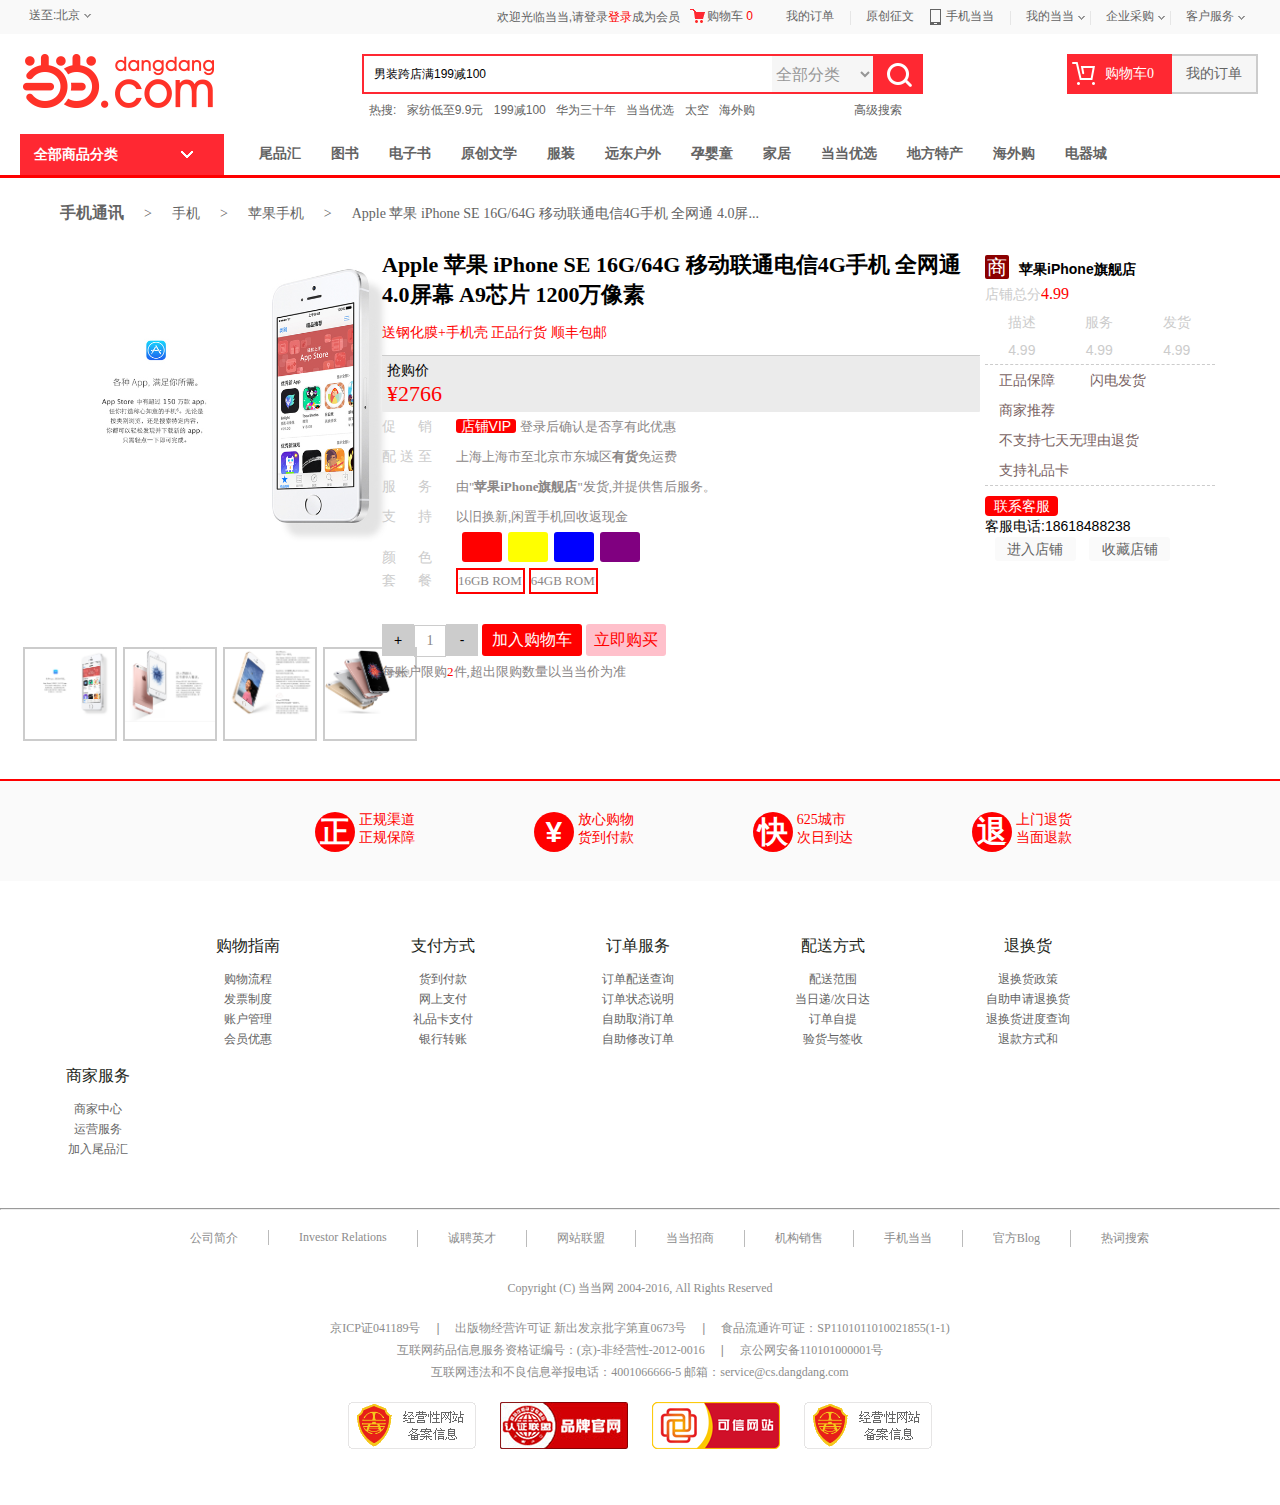
<file: fangdajing.html>
<!DOCTYPE html>
<html>
	<head>
		<meta charset="utf-8" />
		<title>当当</title>
		<link rel="stylesheet" type="text/css" href="./css/fangdajing.css"/>
		<link rel="stylesheet" type="text/css" href="./css/public.min.css"/>
		<script src="js/jquery-1.8.3.js"></script>
		<!--<script src="js/project.js"></script>-->
		<script src="js/fangdajing.js"></script>
	</head>
	<body>
		<div id="hd" class="clearfix">
			<div id="bg" class="clearfix">
				<div id="tools" class="clearfix">
					<div class="address f_l clearfix">
						<a href="" class="address_d">
							<span class="f_l">送至:</span>
							<span class="f_l">北京</span>

						</a>
						<ul class="address_ul">
							<li>北京</li>
							<li>天津</li>
							<li>河北</li>
							<li>河南</li>
							<li>山东</li>
							<li>山西</li>
							<li>湖南</li>
							<li>湖北</li>
							<li>四川</li>
							<li>陕西</li>
							<li>内蒙古</li>
							<li>新疆</li>
							<li>广东</li>
							<li>江苏</li>
							<li>辽宁</li>
							<li>吉林</li>
							<li>黑龙江</li>
							<li>浙江</li>
						</ul>
					</div>
					<ul class="f_r menu_ul">
						<li class="f_l">
							<a href="">
								<i class="icon icon_g"></i>购物车
								<span style="color:red;">0</span></a>
						</li>
						<li class="f_l"><a href="">我的订单</a></li>
						<li class="f_l"><a href="">原创征文</a></li>
						<li class="f_l">
							<a href=""><i class="icon icon_s"></i>手机当当</a>
							<div class="menu_son">
								<div class="menu_son_s f_l">
									<a href="">当当购物客户端</a>
									<img src="./picture/go_erweima.png" alt="" />
									<a href="">下载购物APP</a>
									<a href="">手机1元秒杀</a>
								</div>
								<div class="menu_son_s f_l">
									<a>当当读书客户端</a>
									<img src="./picture/du_erweima.png" alt="" />
									<a href=""><span>万本电子书</span></a>
									<a href="">免费读</a>
								</div>
							</div>
						</li>
						<li class="f_l">
							<a href="">我的当当<i class="icon icon_w"></i></a>
							<ul class="menu_t">
								<li><a href="">积分抵现</a></li>
								<li><a href="">我的收藏</a></li>
								<li><a href="">我的余额</a></li>
								<li><a href="">我的评论</a></li>
								<li><a href="">礼券/礼品卡</a></li>
								<li><a href="">电子书架</a></li>
							</ul>
						</li>
						<li class="f_l">
							<a href="">企业采购<i class="icon icon_w"></i></a>
							<ul class="menu_t">
								<li><a href="">大宗采购</a></li>
								<li><a href="">礼品卡采购</a></li>
								<li><a href="">礼品卡激活</a></li>
								<li><a href="">礼品卡使用</a></li>
								<li><a href="">3C数码团购</a></li>
							</ul>
						</li>
						<li class="f_l">
							<a href="">客户服务<i class="icon icon_w"></i></a>
							<ul class="menu_t">
								<li><a href="">帮助中心</a></li>
								<li><a href="">自动退换货</a></li>
								<li><a href="">自助发票</a></li>
								<li><a href="">联系客服</a></li>
								<li><a href="">我要投诉</a></li>
								<li><a href="">意见建议</a></li>								
							</ul>
						</li>
					</ul>
					<span class="f_r">欢迎光临当当,请登录<a href="" style="color:red;">登录</a>成为会员</span>
				</div>
			</div>
			<div id="logo" class="clearfix">
				<div class="logo_l f_l">
					<img src="./picture/ddlogonew.gif" alt="图片太帅无法显示" />
				</div>
				<div class="logo_c f_l">
					<form action="1.php" method="get">
						<label for="" style="display:none;">男装跨店满199减100</label>
						<input type="text" name="search" value="男装跨店满199减100" />
						
						<select name=""class="logo_c_s">
							<option value=""><a href="">全部分类</a></option>
							<option value=""><a href="">尾品汇</a></option>
							<option value=""><a href="">图书</a></option>
							<option value=""><a href="">音响</a></option>
							<option value=""><a href="">影视</a></option>
							<option value=""><a href="">数字商品</a></option>
							<option value=""><a href="">时尚美妆</a></option>
							<option value=""><a href="">母婴用品</a></option>
							<option value=""><a href="">玩具</a></option>
							<option value=""><a href="">孕婴服装</a></option>
							<option value=""><a href="">童装童鞋</a></option>
							<option value=""><a href="">服装日用</a></option>
							<option value=""><a href="">家居装饰</a></option>
							<option value=""><a href="">服装</a></option>
							<option value=""><a href="">鞋</a></option>
							<option value=""><a href="">箱包皮具</a></option>
							<option value=""><a href="">手表饰品</a></option>
							<option value=""><a href="">运动户外</a></option>
							<option value=""><a href="">汽车用品</a></option>
							<option value=""><a href="">食品</a></option>
							<option value=""><a href="">手机通讯</a></option>
							<option value=""><a href="">数码影音</a></option>
							<option value=""><a href="">电脑办公</a></option>
							<option value=""><a href="">大家电</a></option>
							<option value=""><a href="">家电用品</a></option>
						</select>
						<button type="submit"></button>
						<div class="logo_c_a">
							<a href="">热搜:</a>
							<a href="">家纺低至9.9元</a>
							<a href="">199减100</a>
							<a href="">华为三十年</a>
							<a href="">当当优选</a>
							<a href="">太空</a>
							<a href="">海外购</a>
							<a href="">高级搜索</a>
						</div>
					</form>
				</div>
				<div class="logo_r f_r">
					<a class="logo_r_a logo_rab f_l" href=""><span>购物车</span><span>0</span></a>
					<a class="logo_r_b logo_rab f_l" href="">我的订单</a>
				</div>
			</div>
			<div id="nav" class="clearfix">
				<span class="nav_m f_l">全部商品分类</span>
				<ul class="nav_list f_l">
					<li><a href="">尾品汇</a></li>
					<li><a href="">图书</a></li>
					<li><a href="">电子书</a></li>
					<li><a href="">原创文学</a></li>
					<li><a href="">服装</a></li>
					<li><a href="">远东户外</a></li>
					<li><a href="">孕婴童</a></li>
					<li><a href="">家居</a></li>
					<li><a href="">当当优选</a></li>
					<li><a href="">地方特产</a></li>
					<li><a href="">海外购</a></li>
					<li><a href="">电器城</a></li>
				</ul>
			</div>
		<div style="width: 100%;border-bottom: 3px solid red;min-width: 1240px;" class="clearfix"></div>
		<div id="shou">
			<ul>
				<li><a href=""><b>手机通讯</b></a></li><span>&gt;</span>
				<li><a href="">手机</a></li><span>&gt;</span>
				<li><a href="">苹果手机</a></li><span>&gt;</span>
				<li><a href="">Apple 苹果  iPhone  SE  16G/64G 移动联通电信4G手机  全网通  4.0屏...</a></li>
			</ul>
		</div>
	</div>

		<div id="jing" class="clearfix">
			<div class="jibottom">
				<div class="small">
					<img src="./picture/56f0a6d1N83fd8764.jpg"/>
					<div class="move"></div>
				</div>
				<div class="big">
					<img class="bigP" src="./picture/56f0a6d1N83fd8764.jpg"/>
				</div>
			</div>
				<ul class="tu_list_l">
					<li class="tu_list">
					<img src="./picture/56f0a6d1N83fd8764.jpg" alt="" />
					</li>
					<li class="tu_list">
					<img src="./picture/56f0a62cN58fc09b7.jpg" alt="" />
					</li>
					<li class="tu_list">
						<img src="./picture/56f0a63fNe5c33938.jpg" alt="" />
					</li>
					<li class="tu_list">
						<img src="./picture/56f0a626N6a178008.jpg"/>
					</li>
				</ul>
		</div>
		<div class="jicenter">
			<p>Apple 苹果 iPhone SE 16G/64G 移动联通电信4G手机 全网通4.0屏幕 A9芯片 1200万像素</p>
			<p>送钢化膜+手机壳 正品行货 顺丰包邮</p>
			<div class="jicenter_one">
				<p>抢购价</p>
				<p>¥2766</p>
			</div>
			<span class="jicenter_two">促销</span>
			<a href=""> 店铺VIP</a>
			<span>登录后确认是否享有此优惠</span><br />
			<span class="jicenter_two">配送至</span>
			<span>上海上海市至北京市东城区<b>有货</b>免运费</span><br />
			<span class="jicenter_two">服务</span>
			<span>由"<b>苹果iPhone旗舰店</b>"发货,并提供售后服务。</span><br />
			<span class="jicenter_two">支持</span>
			<span>以旧换新,闲置手机回收返现金</span><br />
			<span class="jicenter_two">颜色</span>
			<i></i><i></i><i></i><i></i><br />
			<span class="jicenter_two">套餐</span>
			<span class="jicenter_fr">16GB&nbsp;ROM</span>
			<span class="jicenter_fr">64GB&nbsp;ROM</span><br />
			<div class="jicenter_th">
				<button>+</button>
				<span>1</span>
				
				<button>-</button>
			</div>
			<div class="jicenter_th gouwu">加入购物车</div>
			<div class="jicenter_th goumai">立即购买</div><br	>
			<span>每账户限购<span style="color:red;">2</span>件,超出限购数量以当当价为准</span>
		</div>
		<div class="jiright">
			<div class="shang">
				<span>商</span><p><b>苹果iPhone旗舰店</b></p>
				<span>店铺总分<i style="font: 16px '微软雅黑';color: red;">4.99</i></span><br />
				<span>
					<span>描述</span><br />
					<span>4.99</span>
				</span>
				<span>
					<span>服务</span><br />
					<span>4.99</span>
				</span>
				<span>
					<span>发货</span><br />
					<span>4.99</span>
				</span><br />	
			</div>
			<div class="bao">
				<p>正品保障&nbsp;&nbsp;&nbsp;&nbsp;&nbsp;&nbsp;&nbsp;&nbsp;&nbsp;闪电发货</p>
				<p>商家推荐</p>
				<p>不支持七天无理由退货</p>
				<p>支持礼品卡</p>
			</div>
			<div class="kefu">
				<p>联系客服</p>
				<p>客服电话:18618488238</p>
				<a href="">进入店铺</a>
				<a href="">收藏店铺</a>
			</div>
		</div>
		<div class="louceng clearfix" id="floorfour" class="clearfix"></div>
		<div class="louceng clearfix" id="floorfive">
			<ul class="floor_five">
				<li>
					<span>正</span>
					<p>正规渠道<br>正规保障</p>
				</li>
				<li>
					<span>¥</span>
					<p>放心购物<br>货到付款</p>
				</li>
				<li>
					<span>快</span>
					<p>625城市<br>次日到达</p>
				</li>
				<li>
					<span>退</span>
					<p>上门退货<br>当面退款</p>
				</li>
			</ul>
		</div>
		<div id="floorsix" class="clearfix">
			<ul>
				<li>
					<span>购物指南</span>
					<ul>
						<li><a href="">购物流程</a></li>
						<li><a href="">发票制度</a></li>
						<li><a href="">账户管理</a></li>
						<li><a href="">会员优惠</a></li>
					</ul>
				</li>
				<li>
					<span>支付方式</span>
					<ul>
						<li><a href="">货到付款</a></li>
						<li><a href="">网上支付</a></li>
						<li><a href="">礼品卡支付</a></li>
						<li><a href="">银行转账</a></li>
					</ul>
				</li>
				<li>
					<span>订单服务</span>
					<ul>
						<li><a href="">订单配送查询</a></li>
						<li><a href="">订单状态说明</a></li>
						<li><a href="">自助取消订单</a></li>
						<li><a href="">自助修改订单</a></li>
					</ul>
				</li>
				<li>
					<span>配送方式</span>
					<ul>
						<li><a href="">配送范围</a></li>
						<li><a href="">当日递/次日达</a></li>
						<li><a href="">订单自提</a></li>
						<li><a href="">验货与签收</a></li>
					</ul>
				</li>
				<li>
					<span>退换货</span>
					<ul>
						<li><a href="">退换货政策</a></li>
						<li><a href="">自助申请退换货</a></li>
						<li><a href="">退换货进度查询</a></li>
						<li><a href="">退款方式和</a></li>
					</ul>
				</li>
				<li>
					<span>商家服务</span>
					<ul>
						<li><a href="">商家中心</a></li>
						<li><a href="">运营服务</a></li>
						<li><a href="">加入尾品汇</a></li>
					</ul>
				</li>
			</ul>
		</div>
		<hr style="color: #FAFAFA;" />
		<div class="louceng" id="footer">
			<ul>
				<li><a href="">公司简介</a></li>
				<li><a href="">Investor Relations</a></li>
				<li><a href="">诚聘英才</a></li>
				<li><a href="">网站联盟</a></li>
				<li><a href="">当当招商</a></li>
				<li><a href="">机构销售</a></li>
				<li><a href="">手机当当</a></li>
				<li><a href="">官方Blog</a></li>
				<li><a href="">热词搜索</a></li>
			</ul>
			<span class="footer_s">Copyright (C) 当当网 2004-2016, All Rights Reserved</span>
			<span class="footer_a"><a href=""><a href="">京ICP证041189号</a></a></span>
			<span class="sep">|</span>
			<span class="footer_a">出版物经营许可证 新出发京批字第直0673号</span>
			<span class="sep">|</span>
			<span class="footer_a">食品流通许可证：SP1101011010021855(1-1)</span>
			<br />
			<span class="footer_a">互联网药品信息服务资格证编号：(京)-非经营性-2012-0016</span>
			<span class="sep">|</span>
			<span class="footer_a">京公网安备110101000001号</span>
			<br />
			<span class="footer_a">互联网违法和不良信息举报电话：4001066666-5 邮箱：<a href="">service@cs.dangdang.com</a></span>
			<div class="footer_b">
				<div class="footer_b_a">
					<a href=""><img src="./picture/validate.gif"/></a>
				</div>
				<div class="footer_b_a">
					<a href=""><img src="./picture/brand_128_47.png"/></a>
				</div>
				<div class="footer_b_a">
					<a href=""><img src="./picture/knetseallogo.png"/></a>
				</div>
				<div class="footer_b_a">
					<a href=""><img src="./picture/validate.gif"/></a>
				</div>
			</div>
		</div>
	</body>
</html>
</file>
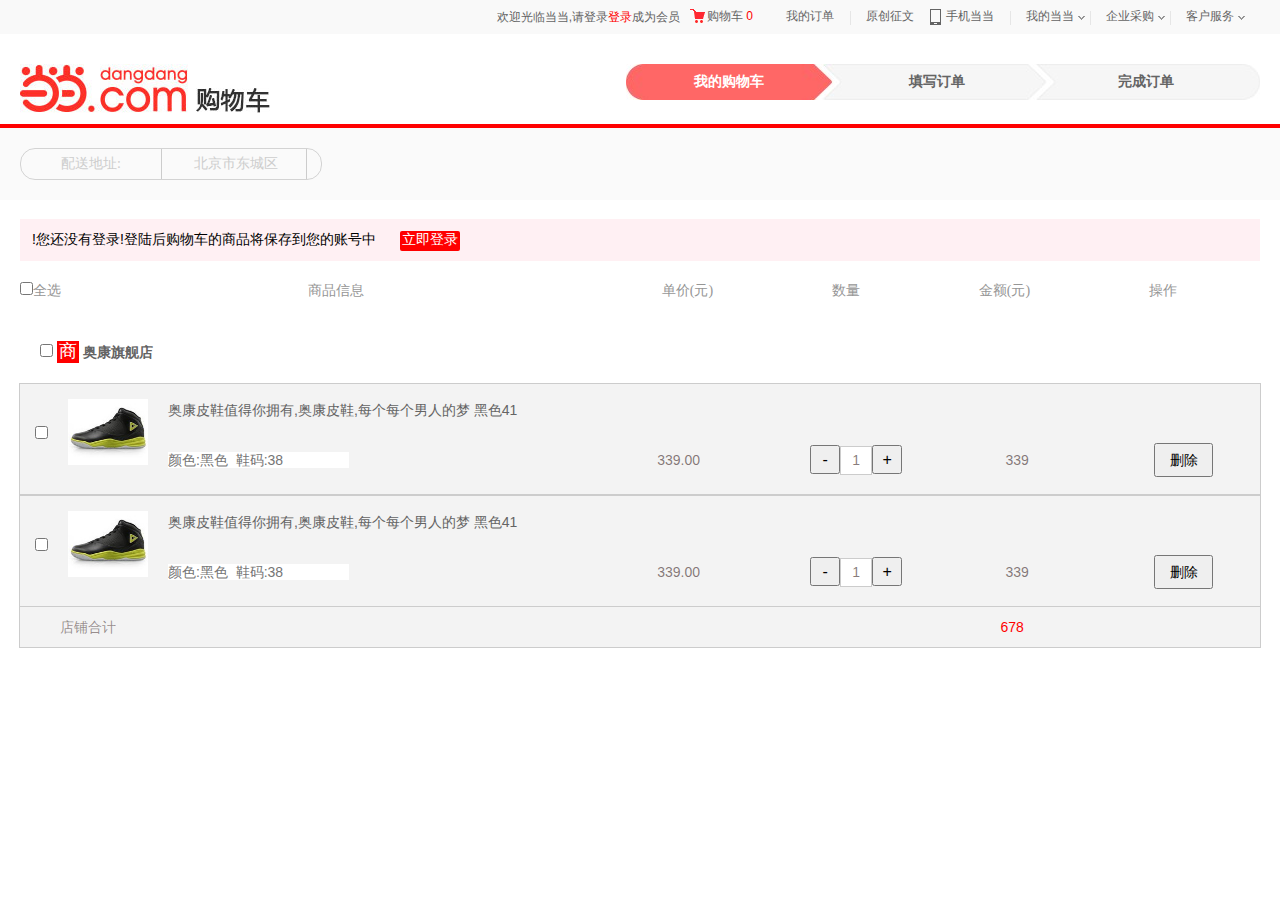
<file: gouwuche.html>
<!DOCTYPE html>
<html>
<head>
	<meta charset="utf-8">
	<title></title>
	<link rel="stylesheet" type="text/css" href="./css/gouwuche.css"/>
		<link rel="stylesheet" type="text/css" href="./css/public.min.css"/>
		<script src="js/jquery-1.8.3.js"></script>
		<script src="js/gouwuche.js"></script>
<head>
<body>
		<div id="hd" class="clearfix">
			<div id="bg" class="clearfix">
				<div id="tools" class="clearfix">
					<ul class="f_r menu_ul">
						<li class="f_l">
							<a href="">
								<i class="icon icon_g"></i>购物车
								<span style="color:red;">0</span></a>
						</li>
						<li class="f_l"><a href="">我的订单</a></li>
						<li class="f_l"><a href="">原创征文</a></li>
						<li class="f_l">
							<a href=""><i class="icon icon_s"></i>手机当当</a>
							<div class="menu_son">
								<div class="menu_son_s f_l">
									<a href="">当当购物客户端</a>
									<img src="./picture/go_erweima.png" alt="" />
									<a href="">下载购物APP</a>
									<a href="">手机1元秒杀</a>
								</div>
								<div class="menu_son_s f_l">
									<a>当当读书客户端</a>
									<img src="./picture/du_erweima.png" alt="" />
									<a href=""><span>万本电子书</span></a>
									<a href="">免费读</a>
								</div>
							</div>
						</li>
						<li class="f_l">
							<a href="">我的当当<i class="icon icon_w"></i></a>
							<ul class="menu_t">
								<li><a href="">积分抵现</a></li>
								<li><a href="">我的收藏</a></li>
								<li><a href="">我的余额</a></li>
								<li><a href="">我的评论</a></li>
								<li><a href="">礼券/礼品卡</a></li>
								<li><a href="">电子书架</a></li>
							</ul>
						</li>
						<li class="f_l">
							<a href="">企业采购<i class="icon icon_w"></i></a>
							<ul class="menu_t">
								<li><a href="">大宗采购</a></li>
								<li><a href="">礼品卡采购</a></li>
								<li><a href="">礼品卡激活</a></li>
								<li><a href="">礼品卡使用</a></li>
								<li><a href="">3C数码团购</a></li>
							</ul>
						</li>
						<li class="f_l">
							<a href="">客户服务<i class="icon icon_w"></i></a>
							<ul class="menu_t">
								<li><a href="">帮助中心</a></li>
								<li><a href="">自动退换货</a></li>
								<li><a href="">自助发票</a></li>
								<li><a href="">联系客服</a></li>
								<li><a href="">我要投诉</a></li>
								<li><a href="">意见建议</a></li>								
							</ul>
						</li>
					</ul>
					<span class="f_r">欢迎光临当当,请登录<a href="" style="color:red;">登录</a>成为会员</span>
				</div>
			</div>
		</div>
		<div id="logo">
			<a href="" class="f_l"><img src="./picture/dd_logo.jpg"></a>
			<div class="logo_s f_r clearfix">
				<span>我的购物车</span>
				<span>填写订单</span>
				<span>完成订单</span>
			</div>
		</div>
		<div style="width: 100%;border: 2px solid red;height: 0px;margin-top: 5px;overflow: hidden;" class="clearfix f_l"></div>
		<div class="address f_l clearfix">
			<div class="address_a">
				<div class="address_a_a">
					<span>配送地址:</span>
					<span>北京市东城区</span>
				</div>
			</div>
		</div>
		<div class="deng">
			<span>!您还没有登录!登陆后购物车的商品将保存到您的账号中</span>
			<a href="">立即登录</a>
		</div>
		<div class="price">
			<label><input type="checkbox" name="hobby[]" value="" />全选</label>
			<span>商品信息</span>
			<span>单价(元)</span>
			<span>数量</span>
			<span>金额(元)</span>
			<span>操作</span>
		</div>
		<div class="dianpu">
			<input type="checkbox" name="hobby[]" value=""/>
			<span>商</span>
			<a href=""><b>奥康旗舰店</b></a>
		</div>
		<div class="shangpin">
			<input type="checkbox" name="" id="" value="" />
			<a href=""><img style="width: 100%;" src="./picture/xie.jpg"/></a>
			<span><a href="">奥康皮鞋值得你拥有,奥康皮鞋,每个每个男人的梦&nbsp;黑色41</a><br />
			<input type="text" placeholder="颜色:黑色  鞋码:38"/>
			</span>
			<span class="danjia">339.00</span>
			<button class="btn">-</button>
			<span class="shu">1</span>
			<button class="btn">+</button>
			<span class="qian">339</span>
			<button class="shanchu">删除</button>
		</div>
		<div class="shangpin">
			<input type="checkbox" name="" id="" value="" />
			<a href=""><img style="width: 100%;" src="./picture/xie.jpg"/></a>
			<span><a href="">奥康皮鞋值得你拥有,奥康皮鞋,每个每个男人的梦&nbsp;黑色41</a><br />
			<input type="text" placeholder="颜色:黑色  鞋码:38"/>
			</span>
			<span class="danjia">339.00</span>
			<button class="btn">-</button>
			<span class="shu">1</span>
			<button class="btn">+</button>
			<span class="qian"></span>
			<button class="shanchu">删除</button>
		</div>
		<div class="heji">
			<span>店铺合计</span>
			<span class="zongji"></span>
		</div>
</body>
</html>
</file>
<file: css/project.css>
/*head部分开始*/
#bg{
	/*overflow: hidden;*/
	background:#F9F9F9;
}
   
#hd #tools{
	width: 1240px;
	height: 34px;
	margin: 0 auto;
	font-size: 12px;
	color: #646464;
}
#hd #tools .address{
    position: relative;
}
#hd #tools .address .address_d{
	display: block;
    position: relative;
    line-height: 22px;
    height: 22px;
    background: url(../img/head_sprite.png) no-repeat right -302px;
    padding: 4px 22px 0px 9px;
}

#hd #tools .address:hover .address_d{
	background: white;
	border: 1px solid #ccc;
	border-bottom: none;
	z-index: 2;
}
#hd #tools .address .address_ul{
	display: none;
	width: 300px;
	border: 1px solid #ccc;
	overflow: hidden;
	position: absolute;
	left: 0px;
	top: 26px;
	background: white;
}
#hd #tools .address .address_ul li{
	float: left;
	width: 60px;
	padding: 5px 5px;
	text-align: center;
	line-height: 1.5;
}
/*地址栏结束*/
#hd #tools .menu_ul{
	padding: 0px 10px;
}
#hd #tools .menu_ul li{
	position: relative;
	width: 80px;
	text-align: center;
    line-height: 22px;
    height: 22px;
    padding: 5px 0px 7px 0px;

}
#hd #tools .menu_ul>li:nth-of-type(2)~li{	
	background: url(../img/head_sprite.png) no-repeat 0px -282px;
}

#hd #tools .menu_ul li .icon{
	display: inline-block;
	width: 11px;
    height: 16px;
    position: absolute;
    left: -0px;
    top: 9px;
}

#hd #tools .menu_ul li .icon_s{
	background: url(../img/head_sprite.png) no-repeat -40px -70px;
}
#hd #tools .menu_ul>li:hover .icon_s{
	background: url(../img/head_sprite.png) no-repeat -51px -70px;
}
#hd #tools .menu_ul>li .icon_g{
	background: url(../img/home_sprite2.png) no-repeat -40px -86px;
	width: 20px;
}
#hd #tools .menu_ul>li .icon_w{
	background: url(../img/head_sprite.png) no-repeat -73px -314px;
	left: 67px;
    top: 14px;
}
#hd #tools .menu_ul>li:hover .icon_w{
	background: url(../img/head_sprite.png) no-repeat -73px -330px;
}
#hd #tools .menu_ul>li:nth-of-type(3)~li:hover{
		position: relative;
		z-index: 1000;
		background: white;
		box-shadow: 0px 0px 1px 0px #CCCCCC;
		
}
#hd #tools .menu_ul li:hover>a{
	color: red;
}
#hd .menu_son{
	display: none;
	width: 200px;
	box-shadow: 0px 0px 1px 0px #ccc;
	position: absolute;
	left: 0px;
	top: 33px;
	background: white;
}
#hd .menu_son .menu_son_s{
	width: 90px;
	padding: 5px;
	text-align: center;
	
}
#hd .menu_son .menu_son_s a{
	display: block;
	font-size: 12px;
	line-height: 1.3;
}
#hd .menu_son:hover .menu_son_s a{
	color:black;
}
#hd #tools>span{
	line-height: 34px;
}
/*我的当当开始*/

#hd #tools .menu_t{
	display: none;
	position: absolute;
	left: 0px;
	top: 33px;
	box-shadow: 0px 0px 1px 0px #ccc;
	border-top: none;
	background: white;
}
/*头部导航栏结束*/
/*logo部分开始*/
#logo{
	width: 1240px;
	margin: 0 auto;
	height: 100px;
}
#logo .logo_c{
	width: 398px;
    height: 18px;
    border: 2px solid #ff2832;
    border-right: none;
    padding: 9px 0 9px 10px;
    z-index: 2;
    color: #323232;
    font: 12px/18px 'Hiragino Sans GB',"simsun",Arial;
    outline: 0;
    background: none;
    margin-top:20px;
    position: relative;
}
#logo .logo_c .logo_c_s{
	position: absolute;
    top: -2px;
    left: 408px;
    border: 2px solid #ff2832;
    border-left: 0px solid #dedede;
    width: 103px;
    height: 40px;
    font: 16px/36px "Microsoft Yahei";
    color: #969696;
    cursor: pointer;
    background-color: #f6f6f6;
} 
#logo .logo_c .logo_c_s option{
	font-size: 12px;
	background: white;
	color: #404040;
}
#logo .logo_c button{
	width: 48px;
    height: 40px;
    border: none;
    background: url(../img/head_sprite.png) no-repeat 0 -346px;
    cursor: pointer;
    position: absolute;
    left: 511px;
    top: -2px;
}
#logo .logo_c .logo_c_a{
	width: 561px;
    margin-top: 18px;
    margin-left: -12px;
}
#logo .logo_c .logo_c_a a{
	text-decoration: none;
    color: #646464;
    padding-left: 7px;
}
#logo .logo_c .logo_c_a a:last-child{
	    padding-left: 96px;
}
#logo .logo_c .logo_c_a a:hover{
	color:red;
	text-decoration: underline;
}
#logo .logo_r{
	width: 193px;
	margin-top: 20px;
}
#logo .logo_r .logo_rab{
	display: block;
	text-align: center;
	background: #F6F6F6;
}
#logo .logo_r .logo_r_a{
	padding-left: 38px;
	background:#ff2832 url(../img/icon_cart.png) no-repeat 5px 2px;
	height:40px;
	line-height: 40px;
	font: 14px/40px "微软雅黑";
	border: none;
	padding-right: 18px;
	color: white;
}
#logo .logo_r .logo_r_b{
	padding: 0px 14px;
	border: 2px solid #ccc;
	height: 36px;
	border-left:none;
	line-height: 36px;
	font:14px/36px "微软雅黑";
}
#logo .logo_r .logo_r_a:hover{
	padding-left: 38px;
	background:#F6F6F6 url(../img/icon_cart.png) no-repeat 5px -38px;
	height:36px;
	line-height: 36px;
	font: 14px/36px "微软雅黑";
	border: 2px solid #ccc;
	padding-right: 14px;
	color: red;
}
#logo .logo_r .logo_r_b:hover{
	color: #ff2832;
}
/*logo部分结束*/
/*nav 部分开始*/
#nav{
	width: 1240px;
	margin: 0 auto;
	height: 39px;
}
#nav .nav_m{
	width: 180px;
	padding: 10px 10px 10px 14px;
	color: white;
	font-weight: bold;
	background: #ff2832 url(../img/head_sprite.png) no-repeat 161px -566px;
}
#nav .nav_list li:first-child{
	padding-left: 35px;
}
#nav .nav_list li{
	float: left;
	padding: 5px 15px;
	font: 14px "微软雅黑";
	text-align: center;
	line-height: 30px;
    font-weight: bold;
}
#nav .nav_list li:hover>a{
	color: #ff2832;
}
/*nav 部分结束*/
/*二级菜单栏开始*/
#container{
	width: 1240px;
	margin: 0 auto;
}
#container #l_nav{
    float: left;
    position: relative;
    background: #F3F3F3;
    z-index: 100;
}
#container #l_nav>li{	
	width: 202px;      
    text-indent: 1em;
    font: 14px "微软雅黑";
/*
    border: 2px solid #F3F3F3;
    border-right: none 0;
*/
}
#container #l_nav>li>span{
    display: block;
    width: 202px;
    height: 34px;
    line-height: 34px;
    position: relative;
    z-index: 100;
}
#container #l_nav>li .l_nav_a{
	display: none;
	border: 2px solid red;
	position:absolute;
	left: 202px;
	top: 0px;
	width: 860px;
	height: 508px;
	background: white;
    z-index: 1;
}  
#container #l_nav .l_nav_a li:first-child a{
	 display: inline-block;
	 margin: 10px 7px 10px 14px;
	 background: #ccc;
	 padding-left: 3px;
}
#container #l_nav .l_nav_a li{
    font-size: 0;
    height: 36px;
    line-height: 36px;
}
#container #l_nav .l_nav_a li:first-child a{
    font-size: 14px;
    height: 18px;
    line-height: 18px;
}
#container #l_nav .l_nav_a li:first-child a .icon_nav{
	display: inline-block;
	padding-left: 3px;
	width: 21px;
	height: 14px;
	background: lightgray url(../img/home_sprite_1511.png) no-repeat right -147px;
}
#container #l_nav .l_nav_a li h4{
		display: inline-block;
    	color: red;
        margin-left: 14px;
        font-size: 14px;
    }
#container #l_nav .l_nav_a li .l_nav_a_b{
    padding-left: 10px;
    font-size: 14px;
    display: inline-block;
    }
#container #l_nav .l_nav_a li .l_nav_a_b>a{
	padding-right: 10px;
	height:14px;
	line-height: 14px;
	display: inline-block;
	border-left: 1px solid #ccc;
}
    #container #l_nav .l_nav_a li:nth-child(2) .l_nav_a_b>a{
    	border: none;
    }
    #container #l_nav .l_nav_a li .l_nav_a_b a:first-child{
    	border: none;
    }
#container #l_nav>li:hover{
    border:2px solid red;
    border-right:0; 
    background: white;
    margin: -2px -1px -2px 0px;
}
#container #l_nav>li:hover .l_nav_a{
    display: block;
}
#container #l_nav>li:hover span{	
	font: 16px/30px "微软雅黑";
	line-height: 30px;
    background:white;
}
#container #l_nav>li span a:hover{
	text-decoration: underline;
}
#container #l_nav>li span:hover a{
	color: red;
}
#container #l_nav>li .l_nav_a_b a:hover{
	color: red;
}
#container #l_nav>li .l_nav_a li:first-child a:hover{
	color:red;
}
/*l_nav 部分结束*/
#lun{
	width:832px;
	height:493px;
    float: left;
    position: relative;
}
#lun .lun_top li{
	display: none;
}
#lun .lun_top .lun_top_o{
	width: 100%;
	height: 296px;
	display: block;
}
#lun .lun_top li>a>img{
	width: 100%;
}
#lun .lun_cen{
	position: relative;
	left: 275px;
	top: -35px;
}
#lun .lun_cen span{
	display: inline-block;
	width: 16px;
	height: 16px;
	line-height: 16px;
	background: black;
	border-radius: 50%;
	opacity: 0.7;
	margin: 10px 7px;
	color: white;
	text-align: center;
}
#lun .lun_cen .lun_cen_sp{
	background: red;
	opacity: 1;
}
#lun .lun_bot{
	width: 100%;
	overflow: hidden;
}
#lun .lun_bot ul{
	display: none;
}
#lun .lun_bot .lun_bot_ul{
	display: block;
}
#lun .lun_bot .lun_bot_ul li a img{
	width: 100%;
}
#lun .lun_bot ul li{
	float: left;
	width:200px;
}
#lun .lun_left{
	width:50px;
	height:100px;
	background:gray url(../img/home_sprite_1507.png) no-repeat 10px -56px;
	opacity: 0.4;
	position: absolute;
	left: 0px;
	top: 100px;
	display: none;
}
#lun .lun_right{
	width:50px;
	height:100px;
	background:gray url(../img/home_sprite_1507.png) no-repeat -25px -56px;
	opacity: 0.4;
	position: absolute;
	right: 0px;
	top: 100px;
	display: none;
}
/*主屏轮播完毕*/
/*轮播图右边部分开始*/

#lie{
	width:200px;
    float: right;
/*
	position: absolute;
	right: 109px;
	top: 178px;
*/
}
#lie .lie_img{
	height: 193px;
	overflow: hidden;
}
#lie .lie_img img{
	width: 100%;
}
#lie .lie_ul>li{
	width: 100px;
	text-align: center;
	line-height: 29px;
	height: 29px;
	font: 14px/29px "微软雅黑";
	color: #646464;
	background: white;
}
#lie .lie_ul>li:first-child{
	background: #f0f0f0;
}
#lie .lie_ul_o>ul>li{
	width: 100%;
    line-height: 30px;
    padding-left: 10px;
    height: 30px;
    background: url(../img/home_sprite_1507.png) no-repeat 5px -190px;
    overflow: hidden;
}
#lie .lie_ul_o>ul>li>a{
	display: block;
    padding-left: 10px;
    color: #646464;
    font-family: "Microsoft Yahei";
}
#lie .lie_ul_o>ul>li:hover>a{
	color: red;
}

#lie .lie_down>li{
	width:33.3%;
	height: 30px;
	line-height: 2;
	font: 15px/30px "微软雅黑";
	background: #f0f0f0;
	text-align: center;
	color: #646464;
}
#lie .lie_l{
	width: 100%;
	height: 120px;
	overflow: hidden;
}
#lie .lie_l>div>img{
	display: none;
	width: 100%;
	height: 120px;
}
/*container 部分结束*/
#time{
	width: 1240px;
	margin: 0 auto;
	padding: 20px 0px 10px 0px;
}
#time .time>a{
	display: block;
	width: 150px;
	height: 42px;
	background: url(../img/home_miaosha.png) no-repeat 7px 5px;
}
#time .time>a>span{
	display: inline-block;
	width: 31px;
	height: 42px;
	text-align: center;
	line-height: 42px;
}
#time .time>a>span:first-child{
	margin-left:34px;
}
/*#time .times{
	border-bottom: 2px solid black;
}*/
#time .times a{
	display: inline-block;
	font: 20px "微软雅黑";
	font-weight: bold;
	width: 80px;
    text-align: center;
    overflow: hidden;
    height: 38px;
    line-height: 38px;
    margin-right: 50px;
    padding-bottom: 1px;
    font-size: 20px;
}
#time .times a:first-child{
	margin-left: 120px;
}
#time .times a:last-child{
	margin-left:12px;
}
.ceng1{
	width:1029px;
	border: 1px solid black;
}
.ceng2{
	width:204px;
	border: 1px solid red;
}
#floorone{
	width: 1240px;
	margin: 0 auto;
}
#floorone .floor_li>li{
	width: 205px;
	border-left: 1px solid #e6e6e6;
	border-bottom: 1px solid #e6e6e6;
	float: left;
}
#floorone .floor_li>li>a{
	display: block;
	margin: 0px 10px 4px 10px;
}
#floorone .floor_li>li>a:nth-child(1){
	margin:0px 23px 0px;	
}
#floorone .floor_li>li>a:nth-child(2){
	font: 14px/24px "微软雅黑";
	width: 100%;
	height: 24px;
	line-height: 24px;
	color: #666;
}
#floorone .floor_li>li:nth-child(6){
	border-right: 1px solid #e6e6e6;
}
#floorone .floor_li>li:nth-child(12){
	border-right: 1px solid #e6e6e6;
}
#floorone_o{
	width: 1240px;
	margin: 0 auto;
	padding-top: 25px;
}
#floorone_o>.f_r{
	padding-top: 14px;
	font: 14px "微软雅黑";
}

/*一楼完毕*/
/*二楼开始*/
#floortwo{
	width: 1240px;
	margin: 0 auto;
}
#floortwo>ul>li{
	width: 205px;
	height: 280px;
	float: left;
	border:1px solid #e6e6e6;
	border-right:none;
	overflow: hidden;
}

#floortwo>ul>li:nth-child(6){
	border-right: 1px solid #e6e6e6;
}
#floortwo>ul>li:nth-child(12){
	border-right: 1px solid #e6e6e6;
}
#floortwo>ul>li:nth-child(6)~li{
	border-top: none;
}
#floortwo>ul>li>img{
	margin:0px 3px 0px;
}
#floortwo_o{
	width: 1240px;
	margin: 0 auto;
	padding-top: 30px;
	padding-bottom: 10px;
	font-size: 18px;
	overflow: hidden;
}
#floortwo_o>a{
	font-size: 18px;
	color: black;
	padding: 0px 14px;
	font-weight: 800;
}
#floortwo_o>a:first-child{
	font-size: 24px;
    font-weight: bold;
    padding-left: 0px;
}
#floortwo_o>a>span{
	font-size: 14px;
	font-family: "微软雅黑";
}
#floorthree{
	width: 1240px;
	margin: 0 auto;
}
#floorthree>.f_l{
	width: 413px;
	height: 345px;
	overflow: hidden;
}
#floorthree>.f_l>ul>li{
	float: left;
	width: 205px;
	height:171px;
	overflow: hidden;
	border: 1px solid #e6e6e6;
	border-right: none;
}
#floorthree>.f_l:nth-child(1)>ul>li:nth-child(2)~li{
	border-top: none;
	border-bottom: 1px solid #e6e6e6;
}
#floorthree>.f_l img{
	width:100%;
}
#floorthree>.f_l:nth-child(3)>ul>li{
	border: 1px solid #e6e6e6;
	border-left: none;
}
#floorthree>.f_l:nth-child(3)>ul>li:nth-child(2)~li{
	border-top: none;
	
}
.movehover:hover{
	position: relative;
	left: -2px;
}

#floorfour{
	width: 100%;
	border: 1px solid red;
	margin: 30px auto 0px;
}
#floorfive{
	width: 100%;
	min-width: 1240px;
	margin: 0 auto;
	padding: 30px 0px;
	height: 40px;
	background: #FAFAFA;
}
#floorfive .floor_five>li{
	float: left;
	margin: 0 55px;
}
#floorfive .floor_five>li:first-child{
	margin-left: 315px;
}
#floorfive .floor_five>li>span{
	display: inline-block;
	width: 40px;
	height: 40px;
	font-size: 30px;
	border-radius: 50%;
	text-align: center;
	line-height: 40px;
	font-weight: bold;
	background: red;
	color: white;
}
#floorfive .floor_five>li>p{
	display: inline-block;
	width: 65px;
	height: 40px;
	line-height: 40px;
	font:14px "微软雅黑";
	color: red;
    vertical-align: top;
	}
#floorsix{
	width: 100%;
	margin: 0 auto;
	padding: 40px 0px;
}
#floorsix>ul>li{
	float: left;
	margin: 0 50px;
	
}
#floorsix>ul>li:first-child{
	margin-left: 200px;
}
#floorsix>ul>li>span{
	display: inline-block;
	width: 95px;
	text-align: center;
	height: 50px;
	line-height: 50px;
	font: 16px/50px "微软雅黑";
	color: #231F20;
}
#floorsix>ul>li>ul>li{
	width: 95px;
	height: 20px;
	text-align: center;
	line-height: 1.5;
	font: 12px "微软雅黑";
}
#floorsix>ul>li>ul>li:hover>a{
	color: red;
	text-decoration:underline;
}
hr{
	margin-bottom: 20px;
	clear: both;
}
#footer{
	margin: 0 auto;
	width: 100%;
	text-align: center;
	padding-bottom: 30px;
}
#footer>ul>li{
	float: left;
	border-left: 1px solid #bbb;	
	text-align: center;
	padding: 0px 30px;
}
#footer>ul>li>a{
	display: block;
	width: 100%;
	font: 12px "微软雅黑";
	
}
#footer>ul>li:first-child{
	border: none;
	margin-left:160px;
}
#footer .footer_s{
	display: block;
	width: 400px;
	padding: 50px 0px 20px;
	margin: 0 auto;
	font: 12px "微软雅黑";
	color: #8c8c8c;
}
#footer .footer_a{
	display: inline-block;
	height: 20px;
	line-height: 20px;
	font: 12px/20px "微软雅黑";
	color: #8c8c8c;
	text-align: center;
}
#footer .sep{
	margin: 0px 12px;
	font-size: 12px;
	color: #8c8c8c;
}
#footer .footer_b{
	overflow: hidden;
	width: 100%;
	margin: 0 auto;
	padding: 20px 0px;
}
#footer .footer_b .footer_b_a{
	margin: 0 auto;
	display: inline-block;
	padding: 0px 10px;
}
#footer a{
	color: #8c8c8c;
}
#footer ul>li:hover a{
	color: orange;
	text-decoration: underline;
}
#footer span:hover a{
	color: orange;
	text-decoration: underline;
}
.list_lou{
	position: absolute;
	top: 800px;
	left: 3px;
}
.list_lou>li{
	font: 14px/25px "微软雅黑";
	height: 25px;
	line-height: 25px;
	width: 85px;
	background: #969696;
	color: darkorange;
	text-align: center;
	cursor: pointer;
}
</file>
<file: css/fangdajing.css>
/*head部分开始*/
#bg{
	/*overflow: hidden;*/
	background:#F9F9F9;
}
   
#hd #tools{
	width: 1240px;
	height: 34px;
	margin: 0 auto;
	font-size: 12px;
	color: #646464;
}

#hd #tools .address .address_d{
	display: block;
    position: relative;
    line-height: 22px;
    height: 22px;
    background: url(../img/head_sprite.png) no-repeat right -302px;
    padding: 4px 22px 0px 9px;
}

#hd #tools .address:hover .address_d{
	background: white;
	border: 1px solid #ccc;
	border-bottom: none;
	z-index: 2;
}
#hd #tools .address .address_ul{
	display: none;
	width: 300px;
	border: 1px solid #ccc;
	overflow: hidden;
	position: absolute;
	left: 92px;
	top: 26px;
	background: white;
}
#hd #tools .address .address_ul li{
	float: left;
	width: 60px;
	padding: 5px 5px;
	text-align: center;
	line-height: 1.5;
}
/*地址栏结束*/
#hd #tools .menu_ul{
	padding: 0px 10px;
}
#hd #tools .menu_ul li{
	position: relative;
	width: 80px;
	text-align: center;
    line-height: 22px;
    height: 22px;
    padding: 5px 0px 7px 0px;

}
#hd #tools .menu_ul>li:nth-of-type(2)~li{	
	background: url(../img/head_sprite.png) no-repeat 0px -282px;
}

#hd #tools .menu_ul li .icon{
	display: inline-block;
	width: 11px;
    height: 16px;
    position: absolute;
    left: -0px;
    top: 9px;
}

#hd #tools .menu_ul li .icon_s{
	background: url(../img/head_sprite.png) no-repeat -40px -70px;
}
#hd #tools .menu_ul>li:hover .icon_s{
	background: url(../img/head_sprite.png) no-repeat -51px -70px;
}
#hd #tools .menu_ul>li .icon_g{
	background: url(../img/home_sprite2.png) no-repeat -40px -86px;
	width: 20px;
}
#hd #tools .menu_ul>li .icon_w{
	background: url(../img/head_sprite.png) no-repeat -73px -314px;
	left: 67px;
    top: 14px;
}
#hd #tools .menu_ul>li:hover .icon_w{
	background: url(../img/head_sprite.png) no-repeat -73px -330px;
}
#hd #tools .menu_ul>li:nth-of-type(3)~li:hover{
		position: relative;
		z-index: 1000;
		background: white;
		box-shadow: 0px 0px 1px 0px #CCCCCC;
		
}
#hd #tools .menu_ul li:hover>a{
	color: red;
}
#hd .menu_son{
	display: none;
	width: 200px;
	box-shadow: 0px 0px 1px 0px #ccc;
	position: absolute;
	left: 0px;
	top: 33px;
	background: white;
}
#hd .menu_son .menu_son_s{
	width: 90px;
	padding: 5px;
	text-align: center;
	
}
#hd .menu_son .menu_son_s a{
	display: block;
	font-size: 12px;
	line-height: 1.3;
}
#hd .menu_son:hover .menu_son_s a{
	color:black;
}
#hd #tools>span{
	line-height: 34px;
}
/*我的当当开始*/

#hd #tools .menu_t{
	display: none;
	position: absolute;
	left: 0px;
	top: 33px;
	box-shadow: 0px 0px 1px 0px #ccc;
	border-top: none;
	background: white;
}
/*头部导航栏结束*/
/*logo部分开始*/
#logo{
	width: 1240px;
	margin: 0 auto;
	height: 100px;
}
#logo .logo_c{
	width: 398px;
    height: 18px;
    border: 2px solid #ff2832;
    border-right: none;
    padding: 9px 0 9px 10px;
    z-index: 2;
    color: #323232;
    font: 12px/18px 'Hiragino Sans GB',"simsun",Arial;
    outline: 0;
    background: none;
    margin-top:20px;
    position: relative;
}
#logo .logo_c .logo_c_s{
	position: absolute;
    top: -2px;
    left: 408px;
    border: 2px solid #ff2832;
    border-left: 0px solid #dedede;
    width: 103px;
    height: 40px;
    font: 16px/36px "Microsoft Yahei";
    color: #969696;
    cursor: pointer;
    background-color: #f6f6f6;
} 
#logo .logo_c .logo_c_s option{
	font-size: 12px;
	background: white;
	color: #404040;
}
#logo .logo_c button{
	width: 48px;
    height: 40px;
    border: none;
    background: url(../img/head_sprite.png) no-repeat 0 -346px;
    cursor: pointer;
    position: absolute;
    left: 511px;
    top: -2px;
}
#logo .logo_c .logo_c_a{
	width: 561px;
    margin-top: 18px;
    margin-left: -12px;
}
#logo .logo_c .logo_c_a a{
	text-decoration: none;
    color: #646464;
    padding-left: 7px;
}
#logo .logo_c .logo_c_a a:last-child{
	    padding-left: 96px;
}
#logo .logo_c .logo_c_a a:hover{
	color:red;
	text-decoration: underline;
}
#logo .logo_r{
	width: 193px;
	margin-top: 20px;
}
#logo .logo_r .logo_rab{
	display: block;
	text-align: center;
	background: #F6F6F6;
}
#logo .logo_r .logo_r_a{
	padding-left: 38px;
	background:#ff2832 url(../img/icon_cart.png) no-repeat 5px 2px;
	height:40px;
	line-height: 40px;
	font: 14px/40px "微软雅黑";
	border: none;
	padding-right: 18px;
	color: white;
}
#logo .logo_r .logo_r_b{
	padding: 0px 14px;
	border: 2px solid #ccc;
	height: 36px;
	border-left:none;
	line-height: 36px;
	font:14px/36px "微软雅黑";
}
#logo .logo_r .logo_r_a:hover{
	padding-left: 38px;
	background:#F6F6F6 url(../img/icon_cart.png) no-repeat 5px -38px;
	height:36px;
	line-height: 36px;
	font: 14px/36px "微软雅黑";
	border: 2px solid #ccc;
	padding-right: 14px;
	color: red;
}
#logo .logo_r .logo_r_b:hover{
	color: #ff2832;
}
/*nav 部分开始*/
#nav{
	width: 1240px;
	margin: 0 auto;
	height: 39px;
}
#nav .nav_m{
	width: 180px;
	padding: 10px 10px 10px 14px;
	color: white;
	font-weight: bold;
	background: #ff2832 url(../img/head_sprite.png) no-repeat 161px -566px;
}
#nav .nav_list li:first-child{
	padding-left: 35px;
}
#nav .nav_list li{
	float: left;
	padding: 5px 15px;
	font: 14px "微软雅黑";
	text-align: center;
	line-height: 30px;
    font-weight: bold;
}
#nav .nav_list li:hover>a{
	color: #ff2832;
}
#shou{
	width: 100%;
	margin: 0 auto;
}
#shou ul{
	font-size: 0px;	
}
#shou ul li{
	display: inline-block;
	color:#646464;
	padding: 15px 10px;
	font: 14px/40px "微软雅黑";
}
#shou ul span{
	display: inline-block;
	font: 14px/40px "微软雅黑";
	color:#646464;
	padding: 15px 10px;
}
#shou ul li:first-child{
	font: 16px/40px "微软雅黑";
	margin-left: 50px;
}

#jing{
	width: 1240px;
	height: 500px;
	margin: 0 auto;
	overflow: hidden;
	position: relative;
}
#jing .small{
	width: 400px;
	height: 400px;
	overflow: hidden;
	position: relative;
}
#jing .small img{
	width: 100%;
}
#jing .small .move{
	width: 213px;
	height: 213px;
	position:absolute;
	left: 0px;
	top: 0px;
	background: lightskyblue;
	opacity: 0.5;
	display: none;
}
#jing .big{
	width: 500px;
	height: 500px;
	overflow: hidden;
	position: absolute;
	left: 420px;
	top: 0px;
	margin-left: 10px;
	display: none;
	background: red;
	opacity: 1;
}
#jing .big .bigP{
	position: absolute;
	left: 0px;
	top: 0px;
	z-index: 10;
}
.tu_list_l{
	font-size: 0;
	width:100%;
	margin: 0 auto;
}
.tu_list_l>.tu_list{
	float: left;
	width: 90px;
	height: 90px;
	margin: 0px 5px;
	box-shadow: 0px 0px 0px 2px #ccc;
}
.tu_list_l .tu_list img{
	width: 100%;
	overflow: hidden;
}
.jicenter{
	width: 598px;
	height: 500px;
	position: absolute;
	top: 250px;
	right: 300px;
}
.jicenter>p:first-child{
	font: 22px "宋体";
	font-weight: bold;	
}
.jicenter>p:nth-child(2){
	font:14px "微软雅黑";
	color: red;
	line-height: 45px;
	border-bottom: 1px solid #ccc;
}
.jicenter .jicenter_one{
	padding: 5px 5px;
	background: #EBEBEB;	
	border-radius: 1px;
}
.jicenter .jicenter_one>p:first-child{
	font: 14px "微软雅黑";
	line-height: 20px;
}
.jicenter .jicenter_one>p:last-child{
	font: 22px "微软雅黑";
	color: red;	
}
.jicenter span{
	font: 13px "宋体";
	display: inline-block;
	line-height: 30px;
	color: #8a8686;
}
.jicenter .jicenter_two{
	font: 14px "微软雅黑";
	color: #ccc;
	width: 50px;
	text-align-last: justify;
	margin-right: 20px;
}
.jicenter>a{
	display: inline-block;
	width: 60px;
	line-height: 14px;
	background: red;
	color: white;
	border-radius: 3px;
	text-align: center;	
}
.jicenter i{
	display: inline-block;
	width: 40px;
	height: 30px;
	margin-left: 6px;
	border-radius: 3px;
}
.jicenter i:nth-of-type(1){
	background: red;
}
.jicenter i:nth-of-type(2){
	background: yellow;
}
.jicenter i:nth-of-type(3){
	background: blue;
}
.jicenter i:nth-of-type(4){
	background: purple;
}
.jicenter .jicenter_fr{
	border: 2px solid red;
	height: 22px;
	line-height: 22px;
	width: 65px;
}
.jicenter .jicenter_th {
	display: inline-block;
	margin-top: 30px;
	font-size: 0px;
}
.jicenter .jicenter_th>span{
	width: 30px;
	height: 30px;
	border: 1px solid #CCCCCC;
	text-align: center;
	line-height: 30px;
	font-size: 14px;
}
.jicenter .jicenter_th>button{
	width: 32px;
	height: 32px;
	background: #ccc;
	text-align: center;
	font-size: 14px;
	border: 1px solid #ccc;
	enabled:true;
}
.jicenter .gouwu{
	font: 16px "微软雅黑";
	color: white;
	width: 100px;
	border-radius: 3px;
	background: red;
	line-height: 32px;
	text-align: center;
}
.jicenter .goumai{
	font: 16px "微软雅黑";
	color: red;
	background: pink;
	width: 80px;
	line-height: 32px;
	text-align: center;
	border-radius: 3px;
}
.jicenter:last-child{
	line-height: 32px;
}
.jiright{
	width: 230px;
	height: 490px;
	position: absolute;
	right: 60px;
	top: 250px;
	padding: 5px;
}
.jiright .shang{
	border-bottom:1px dashed #ccc;
}
.jiright .shang span{
	display: inline-block;
	text-align: center;
	font-size: 14px;
	color: #ccc;
	line-height: 2;
}
.jiright .shang>span:first-child{
	width: 24px;
	height: 24px;
	background: darkred;
	color: white;
	font-size: 20px;
	line-height: 24px;
	border-radius: 2px;
}
.jiright .shang>p{
	display: inline-block;
	margin-left: 10px;
}
.jiright .shang>span:nth-child(3)~span{
	width: 32%;
}
.jiright .bao{
	border-bottom: 1px dashed #ccc;
	padding-left: 14px;
}
.jiright .bao>p{
	line-height: 30px;
	color:#796363;
	font-size:14px ;
}
.jiright .kefu>p:first-child{
	background: red;
	color: white;
	border-radius: 4px;
	line-height: 20px;
	width: 73px;
    margin-top: 10px;
    text-align: center;
}
.jiright .kefu>p:last-child{
	color: #969696;
}
.jiright .kefu>a{
	display: inline-block;
	width: 35%;
	background: #FAFAFA;
	text-align: center;
	line-height: 24px;
	border-radius: 3px;
	margin-left: 10px;
}

#floorfour{
	width: 100%;
	border: 1px solid red;
	margin: 30px auto 0px;
}
#floorfive{
	width: 100%;
	min-width: 1240px;
	margin: 0 auto;
	padding: 30px 0px;
	height: 40px;
	background: #FAFAFA;
}
#floorfive .floor_five>li{
	float: left;
	margin: 0 55px;
}
#floorfive .floor_five>li:first-child{
	margin-left: 315px;
}
#floorfive .floor_five>li>span{
	display: inline-block;
	width: 40px;
	height: 40px;
	font-size: 30px;
	border-radius: 50%;
	text-align: center;
	line-height: 40px;
	font-weight: bold;
	background: red;
	color: white;
}
#floorfive .floor_five>li>p{
	display: inline-block;
	width: 65px;
	height: 40px;
	line-height: 40px;
	font:14px "微软雅黑";
	color: red;
	}
#floorsix{
	width: 100%;
	margin: 0 auto;
	padding: 40px 0px;
}
#floorsix>ul>li{
	float: left;
	margin: 0 50px;
	
}
#floorsix>ul>li:first-child{
	margin-left: 200px;
}
#floorsix>ul>li>span{
	display: inline-block;
	width: 95px;
	text-align: center;
	height: 50px;
	line-height: 50px;
	font: 16px/50px "微软雅黑";
	color: #231F20;
}
#floorsix>ul>li>ul>li{
	width: 95px;
	height: 20px;
	text-align: center;
	line-height: 1.5;
	font: 12px "微软雅黑";
}
#floorsix>ul>li>ul>li:hover>a{
	color: red;
	text-decoration:underline;
}
hr{
	margin-bottom: 20px;
	clear: both;
}
#footer{
	margin: 0 auto;
	width: 100%;
	text-align: center;
	padding-bottom: 30px;
}
#footer>ul>li{
	float: left;
	border-left: 1px solid #bbb;	
	text-align: center;
	padding: 0px 30px;
}
#footer>ul>li>a{
	display: block;
	width: 100%;
	font: 12px "微软雅黑";
	
}
#footer>ul>li:first-child{
	border: none;
	margin-left:160px;
}
#footer .footer_s{
	display: block;
	width: 400px;
	padding: 50px 0px 20px;
	margin: 0 auto;
	font: 12px "微软雅黑";
	color: #8c8c8c;
}
#footer .footer_a{
	display: inline-block;
	height: 20px;
	line-height: 20px;
	font: 12px/20px "微软雅黑";
	color: #8c8c8c;
	text-align: center;
}
#footer .sep{
	margin: 0px 12px;
	font-size: 12px;
	color: #8c8c8c;
}
#footer .footer_b{
	overflow: hidden;
	width: 100%;
	margin: 0 auto;
	padding: 20px 0px;
}
#footer .footer_b .footer_b_a{
	margin: 0 auto;
	display: inline-block;
	padding: 0px 10px;
}
#footer a{
	color: #8c8c8c;
}
#footer ul>li:hover a{
	color: orange;
	text-decoration: underline;
}
#footer span:hover a{
	color: orange;
	text-decoration: underline;
}
.list_lou{
	position: absolute;
	top: 800px;
	left: 3px;
}
.list_lou>li{
	font: 14px/25px "微软雅黑";
	height: 25px;
	line-height: 25px;
	width: 85px;
	background: #969696;
	color: darkorange;
	text-align: center;
	cursor: pointer;
}
</file>
<file: css/gouwuche.css>
/*head部分开始*/
#bg{
	/*overflow: hidden;*/
	background:#F9F9F9;
}
   
#hd #tools{
	width: 1240px;
	height: 34px;
	margin: 0 auto;
	font-size: 12px;
	color: #646464;
}
#hd #tools .menu_ul{
	padding: 0px 10px;
}
#hd #tools .menu_ul li{
	position: relative;
	width: 80px;
	text-align: center;
    line-height: 22px;
    height: 22px;
    padding: 5px 0px 7px 0px;

}
#hd #tools .menu_ul>li:nth-of-type(2)~li{	
	background: url(../img/head_sprite.png) no-repeat 0px -282px;
}

#hd #tools .menu_ul li .icon{
	display: inline-block;
	width: 11px;
    height: 16px;
    position: absolute;
    left: -0px;
    top: 9px;
}

#hd #tools .menu_ul li .icon_s{
	background: url(../img/head_sprite.png) no-repeat -40px -70px;
}
#hd #tools .menu_ul>li:hover .icon_s{
	background: url(../img/head_sprite.png) no-repeat -51px -70px;
}
#hd #tools .menu_ul>li .icon_g{
	background: url(../img/home_sprite2.png) no-repeat -40px -86px;
	width: 20px;
}
#hd #tools .menu_ul>li .icon_w{
	background: url(../img/head_sprite.png) no-repeat -73px -314px;
	left: 67px;
    top: 14px;
}
#hd #tools .menu_ul>li:hover .icon_w{
	background: url(../img/head_sprite.png) no-repeat -73px -330px;
}
#hd #tools .menu_ul>li:nth-of-type(3)~li:hover{
		position: relative;
		z-index: 1000;
		background: white;
		box-shadow: 0px 0px 1px 0px #CCCCCC;
		
}
#hd #tools .menu_ul li:hover>a{
	color: red;
}
#hd .menu_son{
	display: none;
	width: 200px;
	box-shadow: 0px 0px 1px 0px #ccc;
	position: absolute;
	left: 0px;
	top: 33px;
	background: white;
}
#hd .menu_son .menu_son_s{
	width: 90px;
	padding: 5px;
	text-align: center;
	
}
#hd .menu_son .menu_son_s a{
	display: block;
	font-size: 12px;
	line-height: 1.3;
}
#hd .menu_son:hover .menu_son_s a{
	color:black;
}
#hd #tools>span{
	line-height: 34px;
}
#hd #tools .menu_t{
	display: none;
	position: absolute;
	left: 0px;
	top: 33px;
	box-shadow: 0px 0px 1px 0px #ccc;
	border-top: none;
	background: white;
}
/*logo部分开始*/

#logo{
	width: 1240px;
	margin: 0 auto;
}
#logo>a{
	display: inline-block;
	margin-top: 30px;
}
#logo .logo_s{
	width: 634px;
	height: 36px;
	font: bold 14px/36px "微软雅黑";
	color: #646464;
	margin-top: 30px;
	background: url(../picture/gouwuche.jpg);
}
#logo .logo_s span{
	display: inline-block;
	width: 205px;
	text-align: center;
	color: #646464;
}
#logo .logo_s span:first-child{
	color: white;
}
.address{
	width: 100%;
	background: #FAFAFA;
}
.address .address_a{
	width: 1240px;
	margin: 0 auto;
}
.address .address_a .address_a_a{
	margin: 20px 0px;
	width: 300px;
	height: 30px;
	border-radius: 15px;
	border: 1px solid rgba(100, 100, 100, 0.26);
}
.address .address_a .address_a_a span{
	display: inline-block;
	width: 140px;
	text-align: center;
	height: 30px;
	line-height: 30px;
	font: 14px/30px "微软雅黑";
	color: #CDCDCD;
	border-right: 1px solid #CCCCCC;	
}
.deng{
	width: 1240px;
	padding: 10px 0px;
	background: rgba(255, 192, 203, 0.23);
	margin: 185px auto 0px;
	clear: both;
}
.deng>span{
	padding-left: 12px;
}
.deng>a{
	display: inline-block;
	width: 60px;height: 20px;
	margin-left: 20px;
	background: red;
	color: white;
	font: 14px "微软雅黑";
	text-align: center;
	border-radius: 2px;
}
.price{
	width: 1240px;
	margin: 0 auto;
	padding: 20px 0px;
	font: 14px "微软雅黑";
	color:#969696;
}
.price span{
	display: inline-block;
	line-height: 20px;
	text-align: center;
	width: 155px;
}
.price>span:first-of-type{
	width: 542px;
}
.dianpu{
	width: 1200px;
	margin: 0 auto;	
	padding: 20px 0px;
}
.dianpu>span{
	display: inline-block;
	width: 22px;
	height: 22px;
	background: red;
	color: white;
	font-size: 18px;
	text-align: center;
}
.shangpin{
	width: 1210px;
	margin: 0 auto;
	background: rgba(204, 204, 204, 0.24);
	border: 1px solid #ccc;
	padding: 15px;
	font-size: 0px;
}
.shangpin>input{
	height: 65px;
}
.shangpin>a{
	display: inline-block;
	width: 80px;
	height: 80px;
	margin: 0px 20px;
}
.shangpin>span{
display: inline-block;
color: rgba(31, 9, 9, 0.55);
font-size: 14px;
}
.shangpin>span>input{
	margin-top: 31px;
	font-size: 14px;
}
.shangpin>span:nth-of-type(2){
	margin-left: 140px;
}
.shangpin button{
	width: 30px;
	height: 29px;
	text-align: center;
	line-height: 20px;
	font-size: 16px;
}
.shangpin>span:nth-of-type(3){
	width: 30px;
	height: 27px;
	border: 1px solid #ccc;
	line-height: 27px;
	background: white;
	text-align: center;
}
.shangpin button:nth-of-type(1){
	margin-left: 110px;
}
.qian{
	display: inline-block;
	width: 60px;
	height: 30px;
	line-height: 30px;
    margin-left: 85px;
    text-align: center;
    color: red;
}
.shangpin .shanchu{
	width: 59px;
    font: 14px/30px "微软雅黑";
    text-align: center;
    line-height: 30px;
    height: 34px;
    margin-left: 107px;	
}
.heji{
	width: 1240px;
	margin: 0 auto;
	background: rgba(204, 204, 204, 0.24);
	border:1px solid #CCCCCC;
	border-top: none;
}
.heji span{
	display: inline-block;
	margin-left: 40px;
	width: 460px;
	line-height: 40px;
	color: rgba(37, 10, 10, 0.45);
}
.heji .zongji{
	text-align: right;
	color: red;
}
</file>
<file: css/public.min.css>
html, body, div, span, applet, object, iframe, h1, h2, h3, h4, h5, h6, p, blockquote, pre, a, abbr, acronym, address, big, cite, code, del, dfn, em, font, img, ins, kbd, q, s, samp, small, strike, strong, sub, sup, tt, var, dl, dt, dd, ol, ul, li, fieldset, form, label, legend, table, caption, tbody, tfoot, thead, tr, th, td, input, textarea, header{
    margin: 0;
    padding: 0;
    border: 0;
    outline: 0;
    font-weight: inherit;
    font-style: inherit;
    font-size: 100%;
    font-family: inherit;
    vertical-align: baseline;
    webkitTouchCallout:none;
    touchCallout:none;
    -webkit-tap-highlight-color: rgba(0,0,0,0);
    tap-highlight-color:rgba(0,0,0,0);
}
input{
    outline: none;
}
body {
	line-height: 1;
}
ol,ul {
	list-style: none;
}
blockquote,q {
	quotes: none
}
blockquote: before,blockquote: after,q: before,q: after {
	content: '';
	content: none;
}
: focus {
	outline: 0;
}
ins {
	text-decoration: none
}
del {
	text-decoration: line-through
}
table {
	border-collapse: collapse;
	border-spacing: 0;
}
textarea {
	resize: none;
}
body {
	background: #FFF;
	font-size: 14px;
	font-family: Arial;
	line-height: 150%;
	margin: 0;
	padding: 0;
	color: #000;
}
a {
	text-decoration: none;
	color: #646464;
}
a: hover {
	text-decoration: none;
}
.clearfix:after {
	display: block;
	content: " ";
	clear: both;
	height: 0;
	visibility: hidden;
}
.none {
	display: none;
}
.f_l {
	float: left;
}
.f_r {
	float: right;
}
</file>
